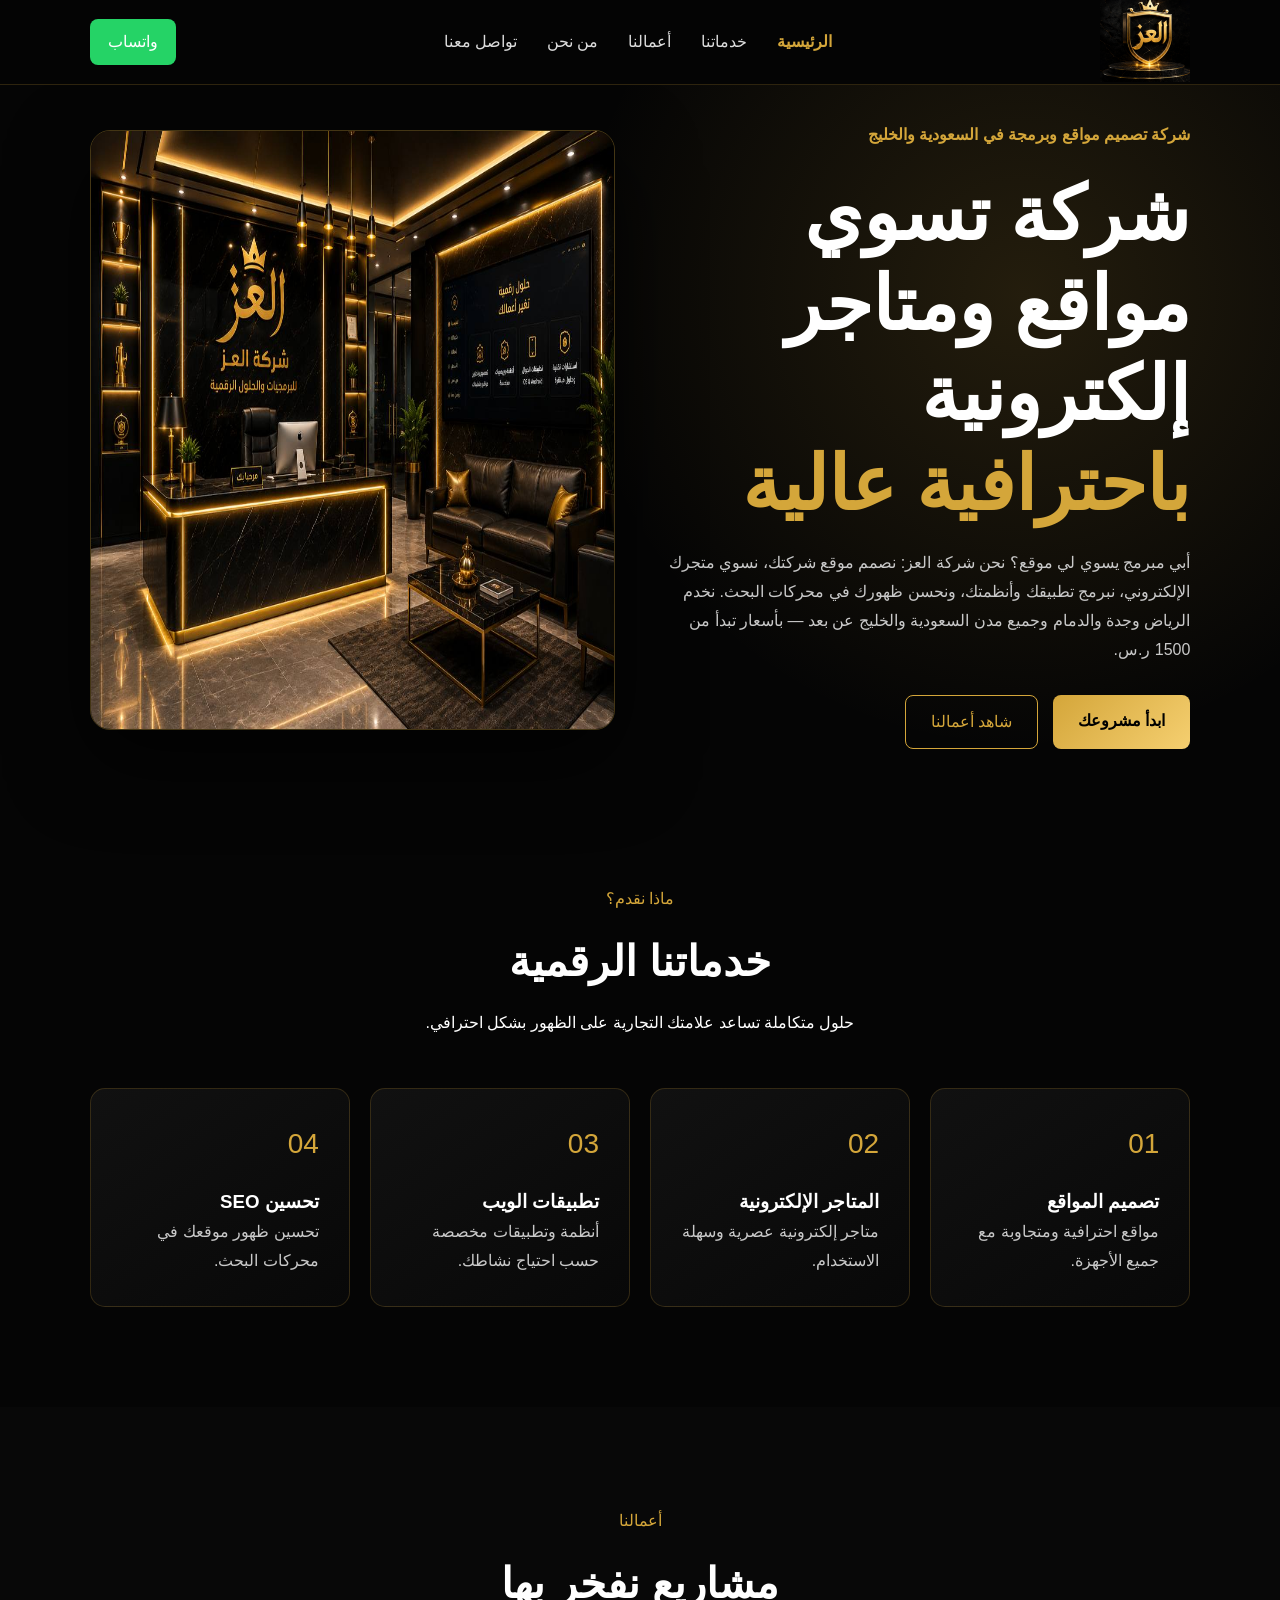
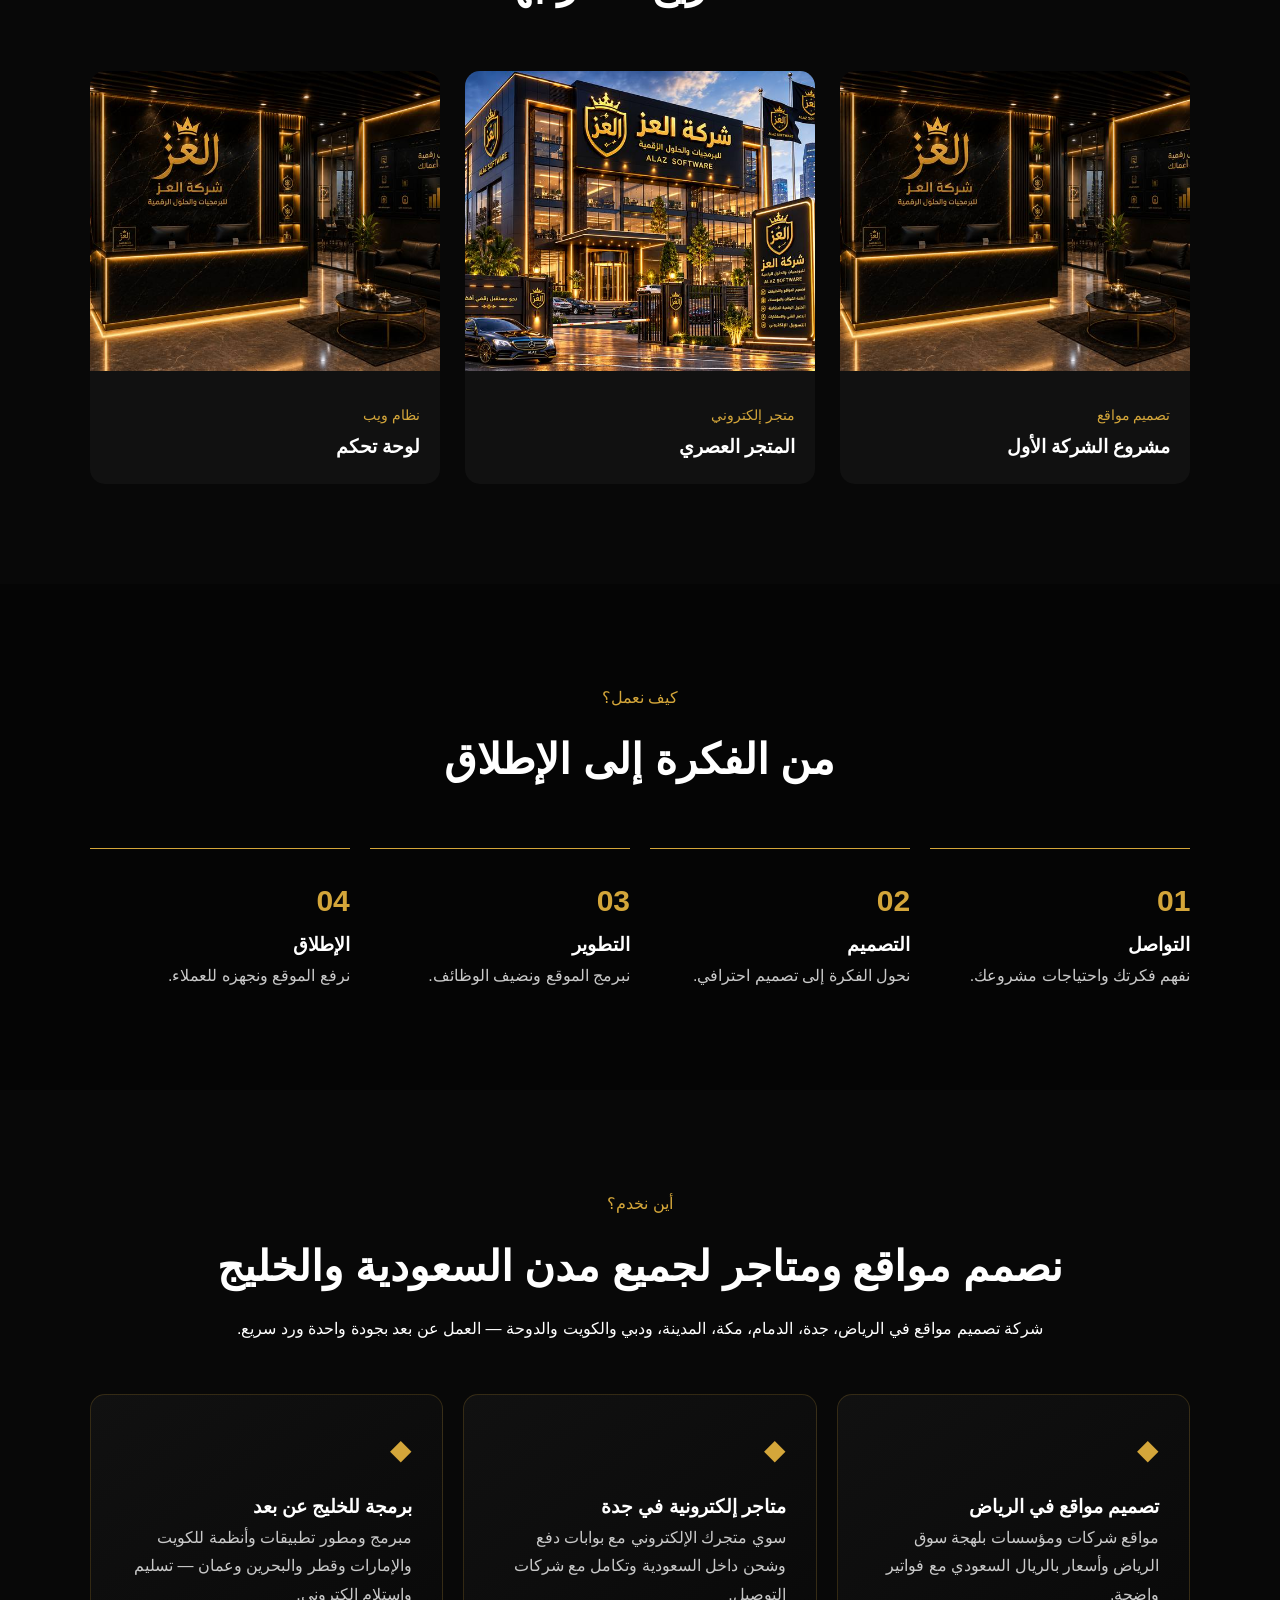
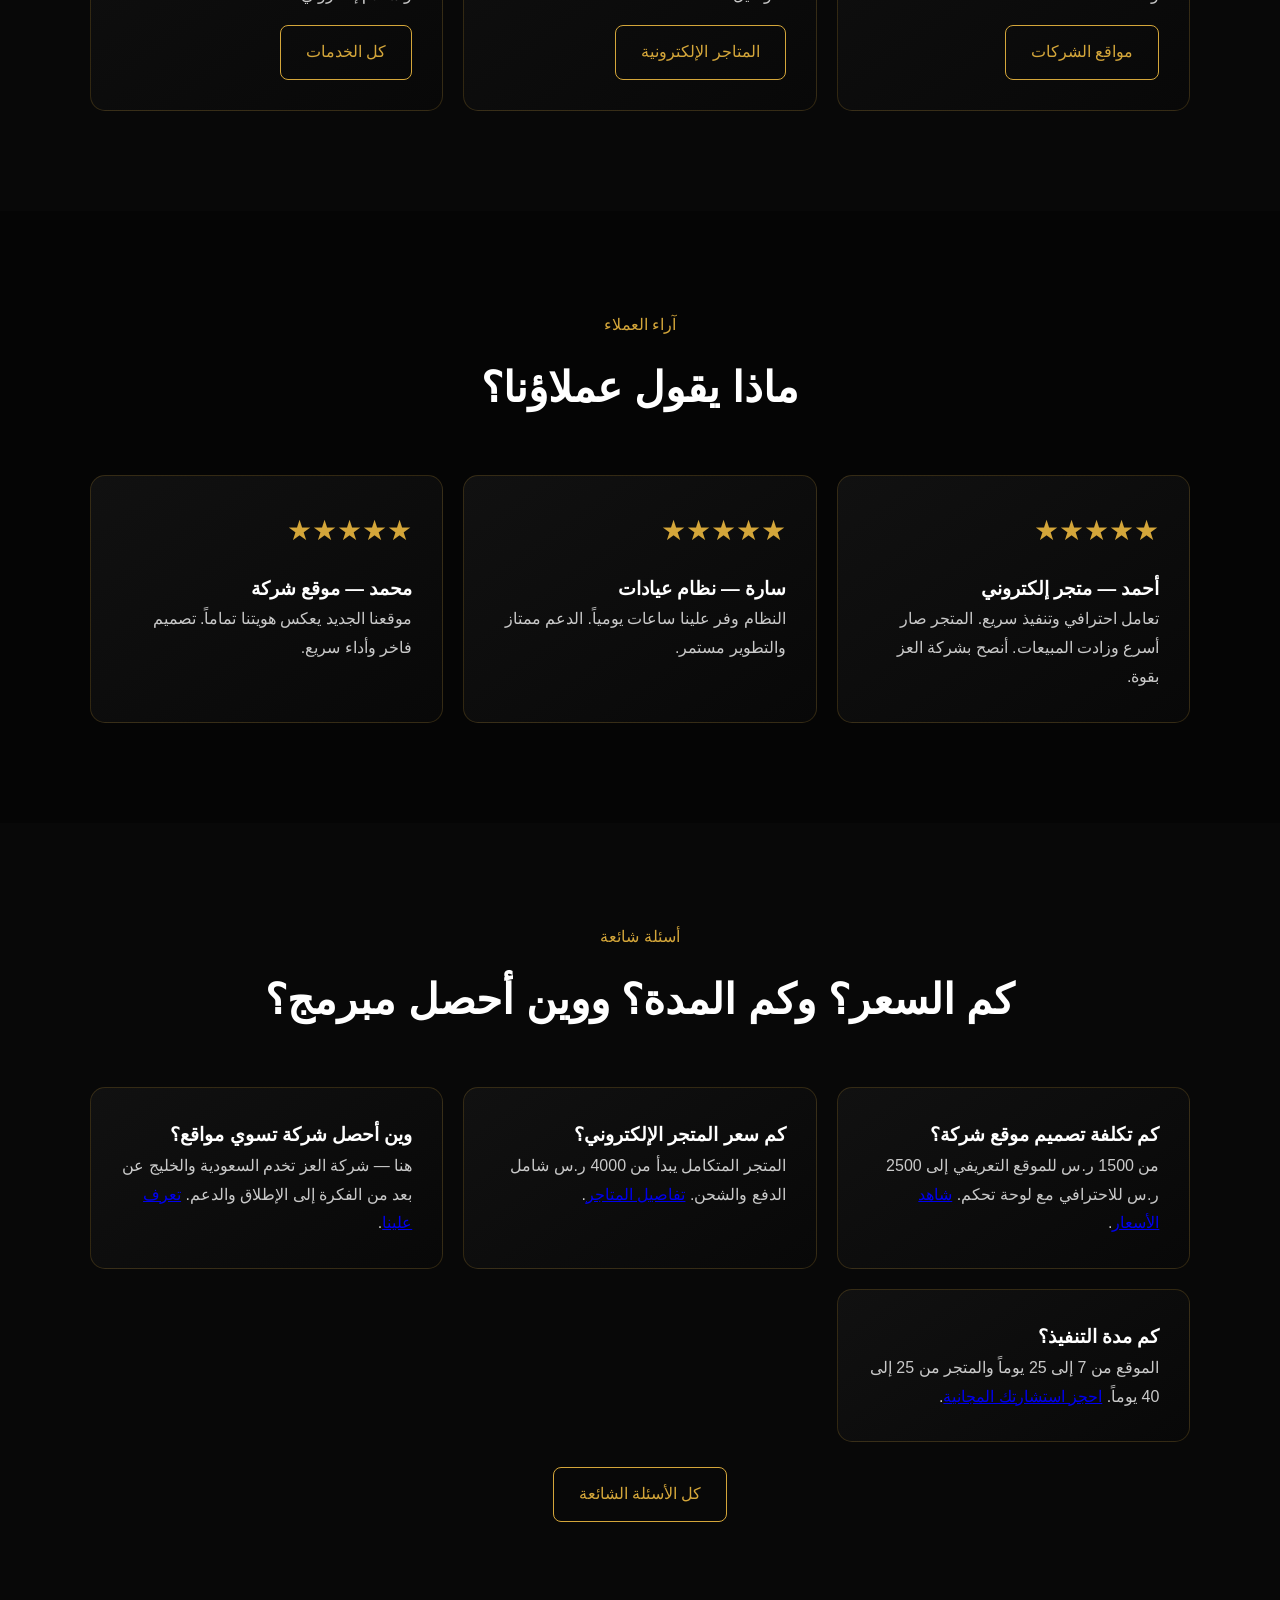
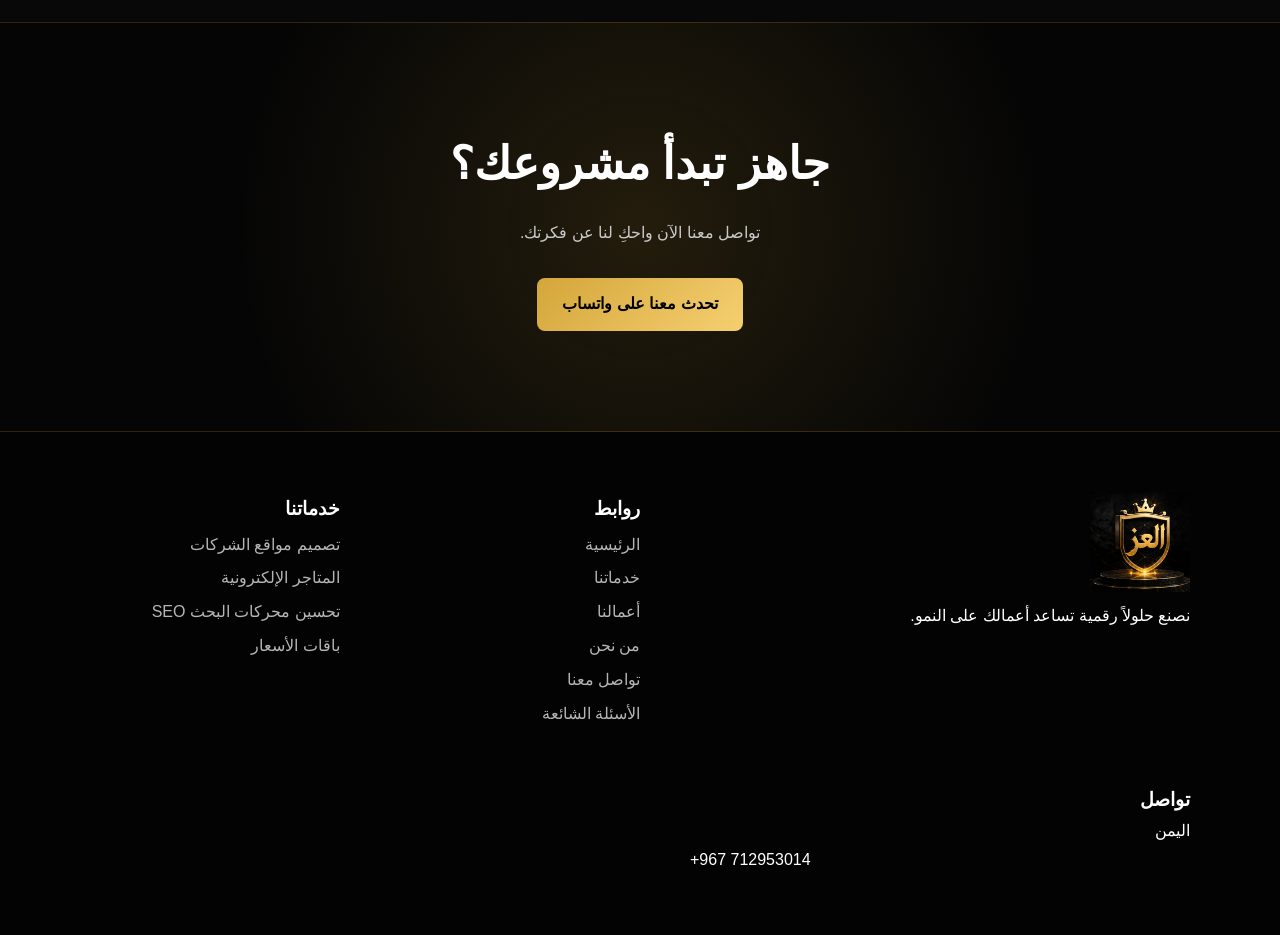
<file: index.html>
<!DOCTYPE html>
<html lang="ar" dir="rtl">

<head>

    <meta charset="UTF-8">

    <meta name="viewport"
          content="width=device-width, initial-scale=1.0">

    <title>شركة تصميم مواقع في السعودية | متاجر إلكترونية وبرمجة تطبيقات - شركة العز</title>
    <meta name="description" content="أفضل شركة تصميم مواقع ومتاجر إلكترونية في السعودية والخليج: تصميم موقع شركة، سوي متجرك الإلكتروني، برمجة مبرمج محترف، تحسين SEO. أسعار تبدأ من 1500 ر.س.">
    <meta name="author" content="شركة العز">
    <link rel="canonical" href="https://alaz-software.vercel.app/index.html">
    <link rel="alternate" hreflang="ar-SA" href="https://alaz-software.vercel.app/index.html">
    <link rel="alternate" hreflang="ar" href="https://alaz-software.vercel.app/index.html">
    <link rel="alternate" hreflang="x-default" href="https://alaz-software.vercel.app/index.html">
    <meta property="og:title" content="شركة العز | حلول رقمية">
    <meta property="og:description" content="نصمم ونطور مستقبلك الرقمي: مواقع، متاجر، أنظمة ويب.">
    <meta property="og:type" content="website">
    <meta property="og:url" content="https://alaz-software.vercel.app/index.html">
    <meta property="og:image" content="https://alaz-software.vercel.app/images/hero.jpg">
    <meta property="og:image:alt" content="فريق شركة العز يطور مشروعاً رقمياً">
    <meta property="og:locale" content="ar_YE">
    <meta name="twitter:card" content="summary_large_image">
    <meta name="twitter:title" content="شركة العز | حلول رقمية">
    <meta name="twitter:description" content="نصمم ونطور مستقبلك الرقمي: مواقع، متاجر، أنظمة ويب.">
    <meta name="twitter:image" content="https://alaz-software.vercel.app/images/hero.jpg">
    <meta name="theme-color" content="#050505">
    <link rel="icon" type="image/png" href="images/logo.png">

    <link rel="stylesheet" href="style.css">
    <script type="application/ld+json">
    {"@context":"https://schema.org","@type":"Organization","name":"شركة العز للحلول الرقمية","url":"https://alaz-software.vercel.app/","logo":"https://alaz-software.vercel.app/images/logo.png","sameAs":[]}
    </script>
    <script type="application/ld+json">
    {"@context":"https://schema.org","@type":"LocalBusiness","@id":"https://alaz-software.vercel.app/#business","name":"شركة العز لتصميم المواقع والمتاجر الإلكترونية","description":"شركة برمجة وتصميم مواقع ومتاجر إلكترونية وتطبيقات تخدم السعودية والخليج عن بعد.","url":"https://alaz-software.vercel.app/","telephone":"+967712953014","priceRange":"1500-4000 SAR","address":{"@type":"PostalAddress","addressCountry":"SA","addressRegion":"الرياض"},"areaServed":["SA","AE","KW","QA","BH","OM","YE"],"inLanguage":"ar-SA"}
    </script>
    <script type="application/ld+json">
    {"@context":"https://schema.org","@type":"FAQPage","inLanguage":"ar-SA","mainEntity":[
      {"@type":"Question","name":"كم تكلفة تصميم موقع شركة في السعودية؟","acceptedAnswer":{"@type":"Answer","text":"تبدأ مواقع الشركات من 1500 ر.س (3 صفحات) وتصل إلى 2500 ر.س للموقع الاحترافي المخصص مع لوحة تحكم وSEO أساسي."}},
      {"@type":"Question","name":"كم سعر المتجر الإلكتروني؟","acceptedAnswer":{"@type":"Answer","text":"المتجر الإلكتروني المتكامل يبدأ من 4000 ر.س ويشمل المنتجات غير المحدودة وبوابة الدفع وتكامل الشحن ولوحة التحكم."}},
      {"@type":"Question","name":"وين أحصل مبرمج يسوي لي موقع؟","acceptedAnswer":{"@type":"Answer","text":"شركة العز فريق برمجة يصمم موقعك من الفكرة إلى الإطلاق عن بعد لجميع مدن السعودية والخليج مع دعم مستمر."}},
      {"@type":"Question","name":"كم مدة تنفيذ الموقع؟","acceptedAnswer":{"@type":"Answer","text":"موقع الشركة من 7 إلى 25 يوماً والمتجر من 25 إلى 40 يوماً حسب النطاق، ونلتزم بمدة مكتوبة."}},
      {"@type":"Question","name":"هل تشمل الأسعار الاستضافة والدومين؟","acceptedAnswer":{"@type":"Answer","text":"نعم، كل الباقات تشمل استضافة سنة كاملة وربط الدومين وإعدادات SEO الأساسية."}}
    ]}
    </script>

</head>

<body>
<a class="skip-link" href="#main-content">تخط إلى المحتوى</a>

<header class="navbar">

    <a href="index.html" class="logo" aria-label="شركة العز - الرئيسية">
        <img src="images/logo.png" alt="شعار شركة العز" width="90" height="90">
    </a>

    <button class="menu-toggle" aria-label="فتح القائمة" aria-expanded="false" aria-controls="main-nav">
        <span aria-hidden="true"></span>
        <span aria-hidden="true"></span>
        <span aria-hidden="true"></span>
    </button>

    <nav id="main-nav" aria-label="التنقل الرئيسي">

        <a href="index.html" aria-current="page">الرئيسية</a>

        <a href="services.html">خدماتنا</a>

        <a href="portfolio.html">أعمالنا</a>

        <a href="about.html">من نحن</a>

        <a href="contact.html">تواصل معنا</a>

    </nav>

    <a
      class="whatsapp-button"
      href="https://wa.me/967712953014?text=%D8%A7%D9%84%D8%B3%D9%84%D8%A7%D9%85%20%D8%B9%D9%84%D9%8A%D9%83%D9%85%D8%8C%20%D8%A3%D8%B1%D9%8A%D8%AF%20%D8%A7%D9%84%D8%A7%D8%B3%D8%AA%D9%81%D8%B3%D8%A7%D8%B1%20%D8%B9%D9%86%20%D8%AA%D8%B5%D9%85%D9%8A%D9%85%20%D9%85%D9%88%D9%82%D8%B9%20%D8%A5%D9%84%D9%83%D8%AA%D8%B1%D9%88%D9%86%D9%8A"
      target="_blank" rel="noopener">
        واتساب
    </a>

</header>


<main id="main-content">

<!-- HERO -->

<section class="hero">

    <div class="hero-content">

        <span class="small-title">
            شركة تصميم مواقع وبرمجة في السعودية والخليج
        </span>

        <h1>
            شركة تسوي مواقع ومتاجر إلكترونية
            <span>باحترافية عالية</span>
        </h1>

        <p>
            أبي مبرمج يسوي لي موقع؟ نحن شركة العز: نصمم موقع شركتك، نسوي متجرك الإلكتروني،
            نبرمج تطبيقك وأنظمتك، ونحسن ظهورك في محركات البحث.
            نخدم الرياض وجدة والدمام وجميع مدن السعودية والخليج عن بعد — بأسعار تبدأ من 1500 ر.س.
        </p>

        <div class="hero-buttons">

            <a href="contact.html"
               class="btn gold">

                ابدأ مشروعك

            </a>

            <a href="portfolio.html"
               class="btn outline">

                شاهد أعمالنا

            </a>

        </div>

    </div>


    <div class="hero-image">

        <img
          src="images/hero.jpg"
          alt="فريق شركة العز يطور مشروعاً رقمياً"
          width="800" height="600"
          loading="eager" fetchpriority="high">

    </div>

</section>


<!-- SERVICES -->

<section class="section">

    <div class="section-title">

        <span>ماذا نقدم؟</span>

        <h2>
            خدماتنا الرقمية
        </h2>

        <p>
            حلول متكاملة تساعد علامتك التجارية
            على الظهور بشكل احترافي.
        </p>

    </div>


    <div class="services-grid">

        <div class="service-card">

            <div class="icon" aria-hidden="true">01</div>

            <h3>
                تصميم المواقع
            </h3>

            <p>
                مواقع احترافية ومتجاوبة
                مع جميع الأجهزة.
            </p>

        </div>


        <div class="service-card">

            <div class="icon" aria-hidden="true">02</div>

            <h3>
                المتاجر الإلكترونية
            </h3>

            <p>
                متاجر إلكترونية عصرية
                وسهلة الاستخدام.
            </p>

        </div>


        <div class="service-card">

            <div class="icon" aria-hidden="true">03</div>

            <h3>
                تطبيقات الويب
            </h3>

            <p>
                أنظمة وتطبيقات مخصصة
                حسب احتياج نشاطك.
            </p>

        </div>


        <div class="service-card">

            <div class="icon" aria-hidden="true">04</div>

            <h3>
                تحسين SEO
            </h3>

            <p>
                تحسين ظهور موقعك
                في محركات البحث.
            </p>

        </div>

    </div>

</section>


<!-- PORTFOLIO -->

<section class="section dark-section">

    <div class="section-title">

        <span>أعمالنا</span>

        <h2>
            مشاريع نفخر بها
        </h2>

    </div>


    <div class="portfolio-grid">

        <div class="project">

            <img
              src="images/project-1.jpg"
              alt="مشروع تصميم موقع الشركة الأول"
              width="600" height="300"
              loading="lazy">

            <div class="project-info">

                <span>
                    تصميم مواقع
                </span>

                <h3>
                    مشروع الشركة الأول
                </h3>

            </div>

        </div>


        <div class="project">

            <img
              src="images/project-2.jpg"
              alt="مشروع المتجر الإلكتروني العصري"
              width="600" height="300"
              loading="lazy">

            <div class="project-info">

                <span>
                    متجر إلكتروني
                </span>

                <h3>
                    المتجر العصري
                </h3>

            </div>

        </div>


        <div class="project">

            <img
              src="images/project-3.jpg"
              alt="مشروع لوحة تحكم نظام ويب"
              width="600" height="300"
              loading="lazy">

            <div class="project-info">

                <span>
                    نظام ويب
                </span>

                <h3>
                    لوحة تحكم
                </h3>

            </div>

        </div>

    </div>

</section>


<!-- PROCESS -->

<section class="section">

    <div class="section-title">

        <span>كيف نعمل؟</span>

        <h2>
            من الفكرة إلى الإطلاق
        </h2>

    </div>


    <div class="process">

        <div>
            <strong>01</strong>
            <h3>التواصل</h3>
            <p>نفهم فكرتك واحتياجات مشروعك.</p>
        </div>

        <div>
            <strong>02</strong>
            <h3>التصميم</h3>
            <p>نحول الفكرة إلى تصميم احترافي.</p>
        </div>

        <div>
            <strong>03</strong>
            <h3>التطوير</h3>
            <p>نبرمج الموقع ونضيف الوظائف.</p>
        </div>

        <div>
            <strong>04</strong>
            <h3>الإطلاق</h3>
            <p>نرفع الموقع ونجهزه للعملاء.</p>
        </div>

    </div>

</section>


<!-- CITIES -->
<section class="section dark-section">
    <div class="section-title">
        <span>أين نخدم؟</span>
        <h2>نصمم مواقع ومتاجر لجميع مدن السعودية والخليج</h2>
        <p>شركة تصميم مواقع في الرياض، جدة، الدمام، مكة، المدينة، ودبي والكويت والدوحة — العمل عن بعد بجودة واحدة ورد سريع.</p>
    </div>
    <div class="services-grid features-grid">
        <div class="service-card"><div class="icon" aria-hidden="true">◆</div><h3>تصميم مواقع في الرياض</h3><p>مواقع شركات ومؤسسات بلهجة سوق الرياض وأسعار بالريال السعودي مع فواتير واضحة.</p><a href="company-websites.html" class="btn outline service-cta">مواقع الشركات</a></div>
        <div class="service-card"><div class="icon" aria-hidden="true">◆</div><h3>متاجر إلكترونية في جدة</h3><p>سوي متجرك الإلكتروني مع بوابات دفع وشحن داخل السعودية وتكامل مع شركات التوصيل.</p><a href="ecommerce.html" class="btn outline service-cta">المتاجر الإلكترونية</a></div>
        <div class="service-card"><div class="icon" aria-hidden="true">◆</div><h3>برمجة للخليج عن بعد</h3><p>مبرمج ومطور تطبيقات وأنظمة للكويت والإمارات وقطر والبحرين وعمان — تسليم واستلام إلكتروني.</p><a href="services.html" class="btn outline service-cta">كل الخدمات</a></div>
    </div>
</section>

<!-- TESTIMONIALS -->
<section class="section">
    <div class="section-title">
        <span>آراء العملاء</span>
        <h2>ماذا يقول عملاؤنا؟</h2>
    </div>
    <div class="services-grid features-grid">
        <div class="service-card"><div class="icon" aria-hidden="true">★★★★★</div><h3>أحمد — متجر إلكتروني</h3><p>تعامل احترافي وتنفيذ سريع. المتجر صار أسرع وزادت المبيعات. أنصح بشركة العز بقوة.</p></div>
        <div class="service-card"><div class="icon" aria-hidden="true">★★★★★</div><h3>سارة — نظام عيادات</h3><p>النظام وفر علينا ساعات يومياً. الدعم ممتاز والتطوير مستمر.</p></div>
        <div class="service-card"><div class="icon" aria-hidden="true">★★★★★</div><h3>محمد — موقع شركة</h3><p>موقعنا الجديد يعكس هويتنا تماماً. تصميم فاخر وأداء سريع.</p></div>
    </div>
</section>

<!-- FAQ -->
<section class="section dark-section">
    <div class="section-title">
        <span>أسئلة شائعة</span>
        <h2>كم السعر؟ وكم المدة؟ ووين أحصل مبرمج؟</h2>
    </div>
    <div class="services-grid features-grid" id="faq-grid">
        <div class="service-card"><h3>كم تكلفة تصميم موقع شركة؟</h3><p>من 1500 ر.س للموقع التعريفي إلى 2500 ر.س للاحترافي مع لوحة تحكم. <a href="pricing.html">شاهد الأسعار</a>.</p></div>
        <div class="service-card"><h3>كم سعر المتجر الإلكتروني؟</h3><p>المتجر المتكامل يبدأ من 4000 ر.س شامل الدفع والشحن. <a href="ecommerce.html">تفاصيل المتاجر</a>.</p></div>
        <div class="service-card"><h3>وين أحصل شركة تسوي مواقع؟</h3><p>هنا — شركة العز تخدم السعودية والخليج عن بعد من الفكرة إلى الإطلاق والدعم. <a href="about.html">تعرف علينا</a>.</p></div>
        <div class="service-card"><h3>كم مدة التنفيذ؟</h3><p>الموقع من 7 إلى 25 يوماً والمتجر من 25 إلى 40 يوماً. <a href="contact.html">احجز استشارتك المجانية</a>.</p></div>
    </div>
    <p class="center-gap"><a href="faq.html" class="btn outline">كل الأسئلة الشائعة</a></p>
</section>

<!-- CTA -->

<section class="cta">

    <h2>
        جاهز تبدأ مشروعك؟
    </h2>

    <p>
        تواصل معنا الآن واحكِ لنا عن فكرتك.
    </p>

    <a
      href="https://wa.me/967712953014?text=%D8%A7%D9%84%D8%B3%D9%84%D8%A7%D9%85%20%D8%B9%D9%84%D9%8A%D9%83%D9%85%D8%8C%20%D8%A3%D8%B1%D9%8A%D8%AF%20%D8%A7%D9%84%D8%A7%D8%B3%D8%AA%D9%81%D8%B3%D8%A7%D8%B1%20%D8%B9%D9%86%20%D8%AA%D8%B5%D9%85%D9%8A%D9%85%20%D9%85%D9%88%D9%82%D8%B9%20%D8%A5%D9%84%D9%83%D8%AA%D8%B1%D9%88%D9%86%D9%8A"
      target="_blank" rel="noopener"
      class="btn gold" aria-label="تحدث معنا على واتساب">

        تحدث معنا على واتساب

    </a>

</section>

</main>


<footer>

    <div>

        <img
          src="images/logo.png"
          alt="شعار شركة العز"
          width="100" height="100" loading="lazy">

        <p>
            نصنع حلولاً رقمية تساعد أعمالك على النمو.
        </p>

    </div>


    <div>

        <h3>روابط</h3>

        <a href="index.html">الرئيسية</a>
        <a href="services.html">خدماتنا</a>
        <a href="portfolio.html">أعمالنا</a>
        <a href="about.html">من نحن</a>
        <a href="contact.html">تواصل معنا</a>
        <a href="faq.html">الأسئلة الشائعة</a>

    </div>


    <div>

        <h3>خدماتنا</h3>

        <a href="company-websites.html">تصميم مواقع الشركات</a>
        <a href="ecommerce.html">المتاجر الإلكترونية</a>
        <a href="seo.html">تحسين محركات البحث SEO</a>
        <a href="pricing.html">باقات الأسعار</a>

    </div>


    <div>

        <h3>تواصل</h3>

        <p>اليمن</p>

        <p dir="ltr">
            +967 712953014
        </p>

    </div>

</footer>


<script src="main.js" defer></script>

</body>

</html>
</file>
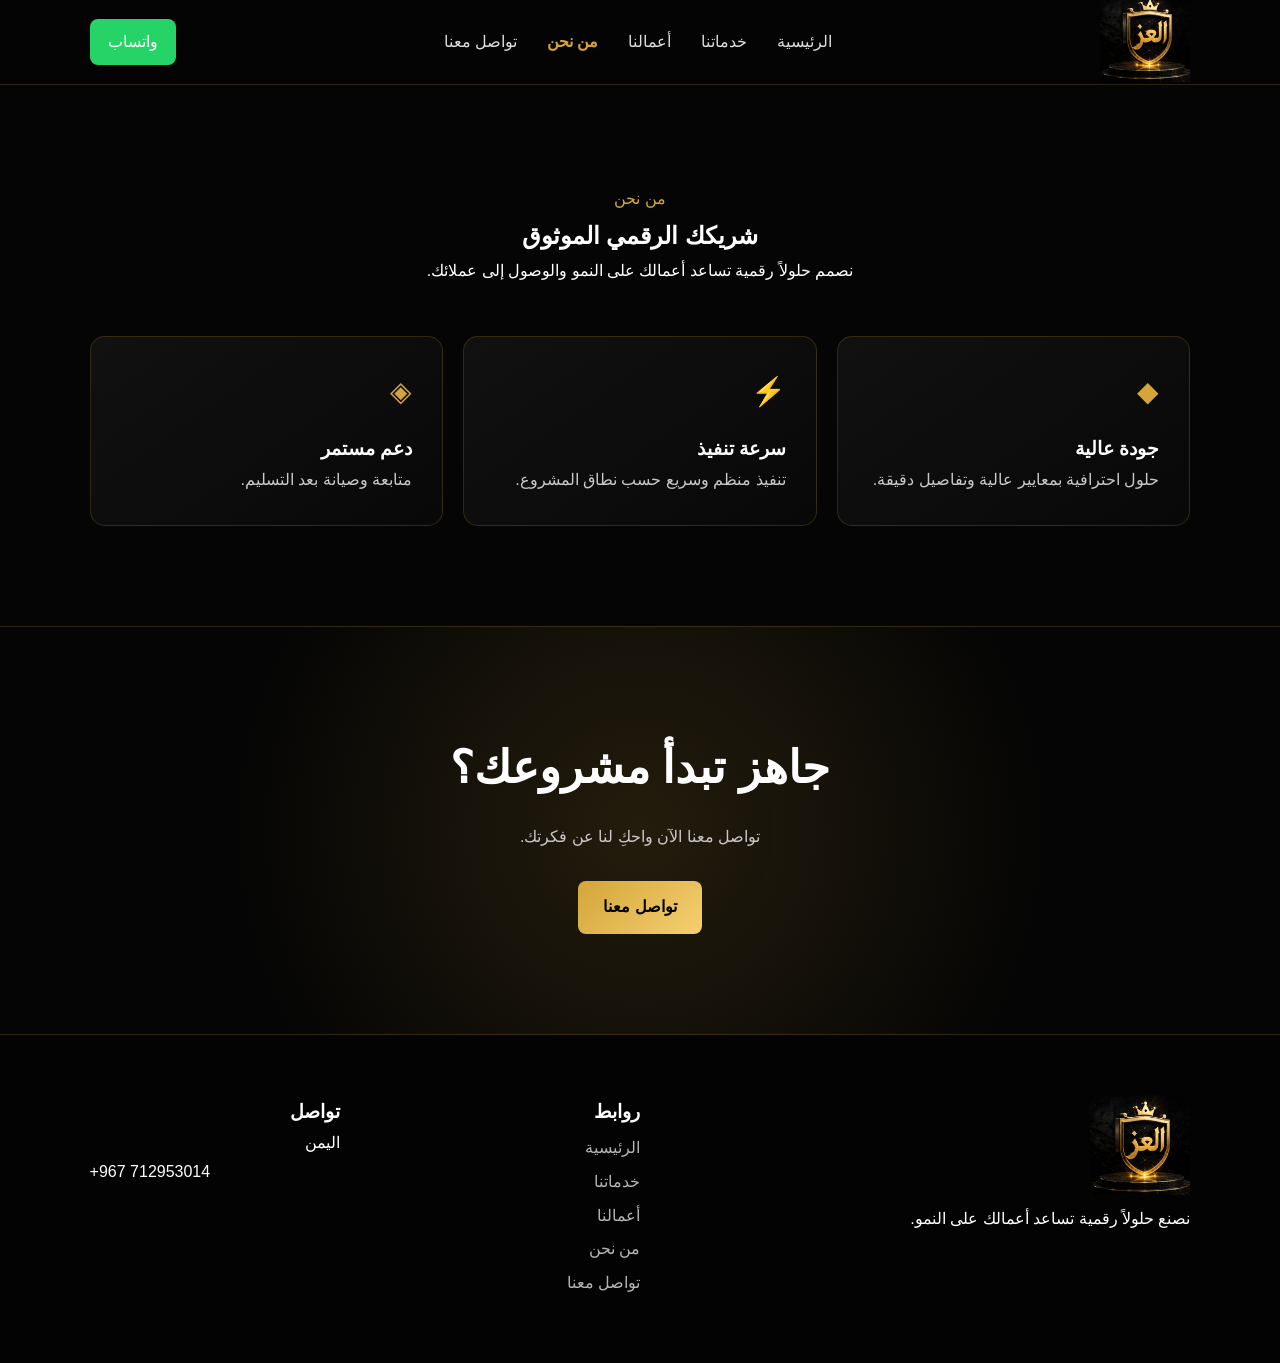
<file: about.html>
<!DOCTYPE html>
<html lang="ar" dir="rtl">
<head>
    <meta charset="UTF-8">
    <meta name="viewport" content="width=device-width, initial-scale=1.0">
    <title>من نحن | شركة العز للحلول الرقمية</title>
    <meta name="description" content="تعرف على شركة العز: فريق يمني يصمم مواقع ومتاجر وأنظمة ويب بجودة عالية ودعم مستمر.">
    <meta property="og:title" content="من نحن | شركة العز">
    <meta property="og:description" content="شريكك الرقمي الموثوق من الفكرة إلى الإطلاق والدعم.">
    <meta property="og:type" content="website">
    <link rel="canonical" href="https://alaz-software.vercel.app/about.html">
    <link rel="alternate" hreflang="ar-SA" href="https://alaz-software.vercel.app/about.html">
    <link rel="alternate" hreflang="x-default" href="https://alaz-software.vercel.app/about.html">
    <meta property="og:url" content="https://alaz-software.vercel.app/about.html">
    <meta property="og:image" content="https://alaz-software.vercel.app/images/hero.jpg">
    <meta property="og:image:alt" content="فريق شركة العز">
    <meta property="og:locale" content="ar_YE">
    <meta name="twitter:card" content="summary_large_image">
    <meta name="twitter:image" content="https://alaz-software.vercel.app/images/hero.jpg">
    <meta name="theme-color" content="#050505">
    <link rel="icon" type="image/png" href="images/logo.png">
    <link rel="stylesheet" href="style.css">
</head>
<body>
<a class="skip-link" href="#main-content">تخط إلى المحتوى</a>
<header class="navbar">
    <a href="index.html" class="logo" aria-label="شركة العز - الرئيسية">
        <img src="images/logo.png" alt="شعار شركة العز" width="90" height="90">
    </a>
    <button class="menu-toggle" aria-label="فتح القائمة" aria-expanded="false" aria-controls="main-nav">
        <span aria-hidden="true"></span><span aria-hidden="true"></span><span aria-hidden="true"></span>
    </button>
    <nav id="main-nav" aria-label="التنقل الرئيسي">
        <a href="index.html">الرئيسية</a>
        <a href="services.html">خدماتنا</a>
        <a href="portfolio.html">أعمالنا</a>
        <a href="about.html" aria-current="page">من نحن</a>
        <a href="contact.html">تواصل معنا</a>
    </nav>
    <a class="whatsapp-button" href="https://wa.me/967712953014?text=%D8%A7%D9%84%D8%B3%D9%84%D8%A7%D9%85%20%D8%B9%D9%84%D9%8A%D9%83%D9%85%D8%8C%20%D8%A3%D8%B1%D9%8A%D8%AF%20%D8%A7%D9%84%D8%A7%D8%B3%D8%AA%D9%81%D8%B3%D8%A7%D8%B1%20%D8%B9%D9%86%20%D8%AE%D8%AF%D9%85%D8%A7%D8%AA%D9%83%D9%85" target="_blank" rel="noopener">واتساب</a>
</header>
<main id="main-content">
<section class="section">
    <div class="section-title">
        <span>من نحن</span>
        <h1>شريكك الرقمي الموثوق</h1>
        <p>نصمم حلولاً رقمية تساعد أعمالك على النمو والوصول إلى عملائك.</p>
    </div>
    <div class="services-grid features-grid">
        <div class="service-card"><div class="icon" aria-hidden="true">◆</div><h3>جودة عالية</h3><p>حلول احترافية بمعايير عالية وتفاصيل دقيقة.</p></div>
        <div class="service-card"><div class="icon" aria-hidden="true">⚡</div><h3>سرعة تنفيذ</h3><p>تنفيذ منظم وسريع حسب نطاق المشروع.</p></div>
        <div class="service-card"><div class="icon" aria-hidden="true">◈</div><h3>دعم مستمر</h3><p>متابعة وصيانة بعد التسليم.</p></div>
    </div>
</section>
<section class="cta">
    <h2>جاهز تبدأ مشروعك؟</h2>
    <p>تواصل معنا الآن واحكِ لنا عن فكرتك.</p>
    <a href="contact.html" class="btn gold">تواصل معنا</a>
</section>
</main>
<footer>
    <div><img src="images/logo.png" alt="شعار شركة العز" width="100" height="100" loading="lazy"><p>نصنع حلولاً رقمية تساعد أعمالك على النمو.</p></div>
    <div><h3>روابط</h3><a href="index.html">الرئيسية</a><a href="services.html">خدماتنا</a><a href="portfolio.html">أعمالنا</a><a href="about.html">من نحن</a><a href="contact.html">تواصل معنا</a></div>
    <div><h3>تواصل</h3><p>اليمن</p><p dir="ltr">+967 712953014</p></div>
</footer>
<script src="main.js" defer></script>
</body>
</html>
</file>
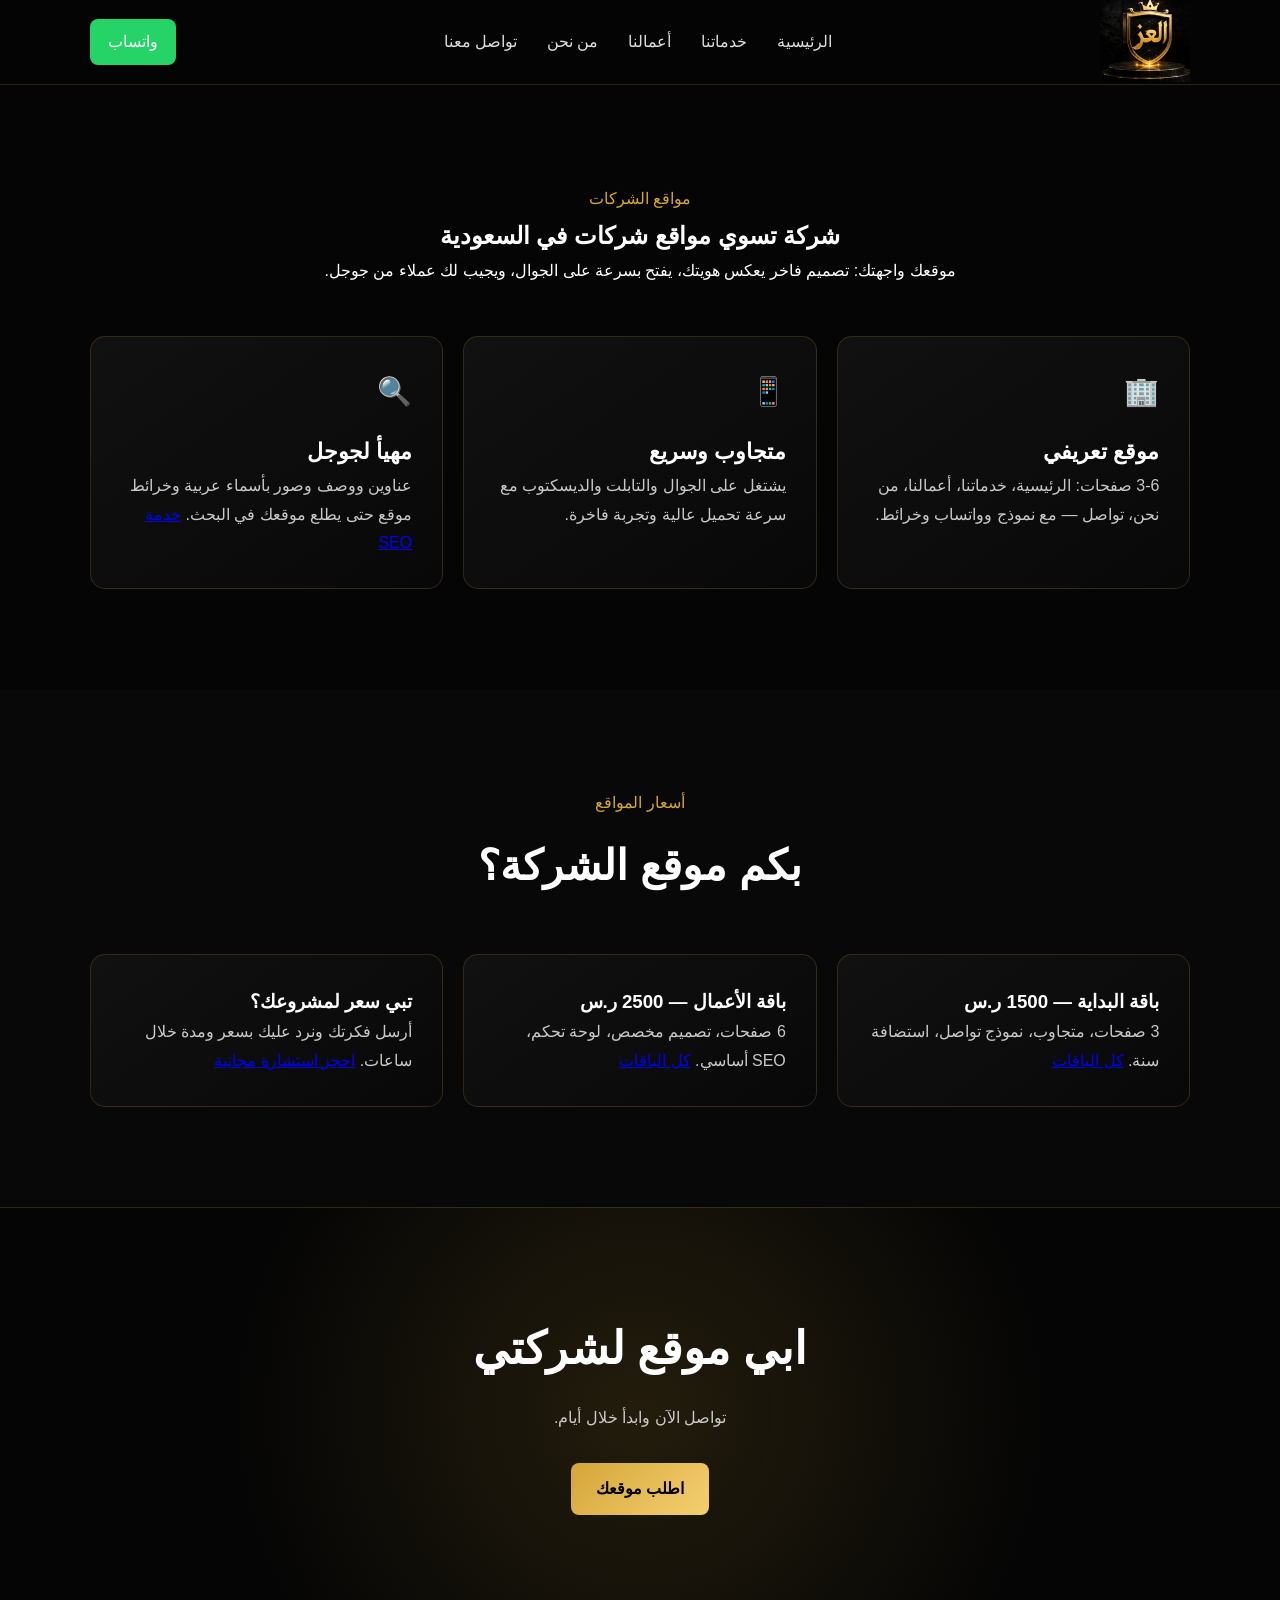
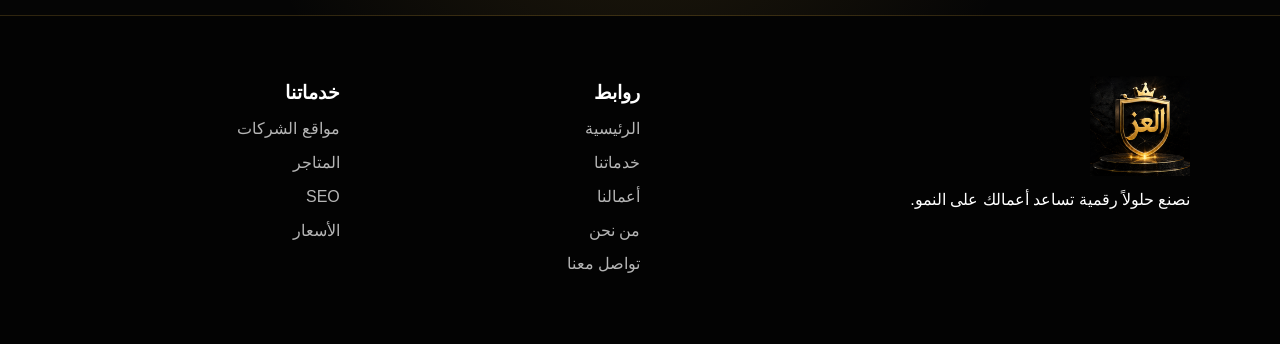
<file: company-websites.html>
<!DOCTYPE html>
<html lang="ar" dir="rtl">
<head>
    <meta charset="UTF-8">
    <meta name="viewport" content="width=device-width, initial-scale=1.0">
    <title>تصميم مواقع شركات في الرياض والسعودية | شركة تسوي مواقع - العز</title>
    <meta name="description" content="شركة تصميم مواقع شركات في الرياض والسعودية: موقع تعريفي فاخر متجاوب مع SEO. ابي شركة تسوي لي موقع؟ الأسعار تبدأ من 1500 ر.س.">
    <link rel="canonical" href="https://alaz-software.vercel.app/company-websites.html">
    <link rel="alternate" hreflang="ar-SA" href="https://alaz-software.vercel.app/company-websites.html">
    <link rel="alternate" hreflang="x-default" href="https://alaz-software.vercel.app/company-websites.html">
    <meta property="og:title" content="تصميم مواقع شركات في السعودية | شركة العز">
    <meta property="og:description" content="موقع شركة فاخر متجاوب مع SEO يبدأ من 1500 ر.س.">
    <meta property="og:type" content="website">
    <meta property="og:url" content="https://alaz-software.vercel.app/company-websites.html">
    <meta property="og:image" content="https://alaz-software.vercel.app/images/project-1.jpg">
    <meta property="og:image:alt" content="تصميم موقع شركة">
    <meta property="og:locale" content="ar_SA">
    <meta name="twitter:card" content="summary_large_image">
    <meta name="twitter:image" content="https://alaz-software.vercel.app/images/project-1.jpg">
    <meta name="theme-color" content="#050505">
    <link rel="icon" type="image/png" href="images/logo.png">
    <link rel="stylesheet" href="style.css">
    <script type="application/ld+json">
    {"@context":"https://schema.org","@type":"Service","name":"تصميم مواقع شركات في السعودية","provider":{"@type":"LocalBusiness","name":"شركة العز"},"areaServed":"SA","inLanguage":"ar-SA","offers":{"@type":"Offer","price":"1500","priceCurrency":"SAR"}}
    </script>
    <script type="application/ld+json">
    {"@context":"https://schema.org","@type":"FAQPage","inLanguage":"ar-SA","mainEntity":[
      {"@type":"Question","name":"ابي شركة تسوي لي موقع، وين أحصل؟","acceptedAnswer":{"@type":"Answer","text":"شركة العز تصمم موقع شركتك عن بعد لجميع مدن السعودية من 1500 ر.س مع استضافة ودعم."}},
      {"@type":"Question","name":"كم تكلفة موقع الشركة؟","acceptedAnswer":{"@type":"Answer","text":"من 1500 ر.س (3 صفحات) إلى 2500 ر.س (6 صفحات مع لوحة تحكم وSEO)."}},
      {"@type":"Question","name":"هل الموقع يظهر في جوجل؟","acceptedAnswer":{"@type":"Answer","text":"نعم، كل المواقع مهيأة لمحركات البحث مع سرعة وخرائط موقع."}}
    ]}
    </script>
</head>
<body>
<a class="skip-link" href="#main-content">تخط إلى المحتوى</a>
<header class="navbar">
    <a href="index.html" class="logo" aria-label="شركة العز - الرئيسية"><img src="images/logo.png" alt="شعار شركة العز" width="90" height="90"></a>
    <button class="menu-toggle" aria-label="فتح القائمة" aria-expanded="false" aria-controls="main-nav"><span aria-hidden="true"></span><span aria-hidden="true"></span><span aria-hidden="true"></span></button>
    <nav id="main-nav" aria-label="التنقل الرئيسي">
        <a href="index.html">الرئيسية</a>
        <a href="services.html">خدماتنا</a>
        <a href="portfolio.html">أعمالنا</a>
        <a href="about.html">من نحن</a>
        <a href="contact.html">تواصل معنا</a>
    </nav>
    <a class="whatsapp-button" href="https://wa.me/967712953014?text=%D8%A7%D8%A8%D9%8A%20%D9%85%D9%88%D9%82%D8%B9%20%D9%84%D8%B4%D8%B1%D9%83%D8%AA%D9%8A" target="_blank" rel="noopener">واتساب</a>
</header>
<main id="main-content">
<section class="section">
    <div class="section-title"><span>مواقع الشركات</span><h1>شركة تسوي مواقع شركات في السعودية</h1><p>موقعك واجهتك: تصميم فاخر يعكس هويتك، يفتح بسرعة على الجوال، ويجيب لك عملاء من جوجل.</p></div>
    <div class="services-grid features-grid">
        <div class="service-card"><div class="icon" aria-hidden="true">🏢</div><h2 class="card-title">موقع تعريفي</h2><p>3-6 صفحات: الرئيسية، خدماتنا، أعمالنا، من نحن، تواصل — مع نموذج وواتساب وخرائط.</p></div>
        <div class="service-card"><div class="icon" aria-hidden="true">📱</div><h2 class="card-title">متجاوب وسريع</h2><p>يشتغل على الجوال والتابلت والديسكتوب مع سرعة تحميل عالية وتجربة فاخرة.</p></div>
        <div class="service-card"><div class="icon" aria-hidden="true">🔍</div><h2 class="card-title">مهيأ لجوجل</h2><p>عناوين ووصف وصور بأسماء عربية وخرائط موقع حتى يطلع موقعك في البحث. <a href="seo.html">خدمة SEO</a></p></div>
    </div>
</section>
<section class="section dark-section">
    <div class="section-title"><span>أسعار المواقع</span><h2>بكم موقع الشركة؟</h2></div>
    <div class="services-grid features-grid">
        <div class="service-card"><h3>باقة البداية — 1500 ر.س</h3><p>3 صفحات، متجاوب، نموذج تواصل، استضافة سنة. <a href="pricing.html">كل الباقات</a></p></div>
        <div class="service-card"><h3>باقة الأعمال — 2500 ر.س</h3><p>6 صفحات، تصميم مخصص، لوحة تحكم، SEO أساسي. <a href="pricing.html">كل الباقات</a></p></div>
        <div class="service-card"><h3>تبي سعر لمشروعك؟</h3><p>أرسل فكرتك ونرد عليك بسعر ومدة خلال ساعات. <a href="contact.html">احجز استشارة مجانية</a></p></div>
    </div>
</section>
<section class="cta"><h2>ابي موقع لشركتي</h2><p>تواصل الآن وابدأ خلال أيام.</p><a href="contact.html" class="btn gold">اطلب موقعك</a></section>
</main>
<footer>
    <div><img src="images/logo.png" alt="شعار شركة العز" width="100" height="100" loading="lazy"><p>نصنع حلولاً رقمية تساعد أعمالك على النمو.</p></div>
    <div><h3>روابط</h3><a href="index.html">الرئيسية</a><a href="services.html">خدماتنا</a><a href="portfolio.html">أعمالنا</a><a href="about.html">من نحن</a><a href="contact.html">تواصل معنا</a></div>
    <div><h3>خدماتنا</h3><a href="company-websites.html">مواقع الشركات</a><a href="ecommerce.html">المتاجر</a><a href="seo.html">SEO</a><a href="pricing.html">الأسعار</a></div>
</footer>
<script src="main.js" defer></script>
</body>
</html>
</file>
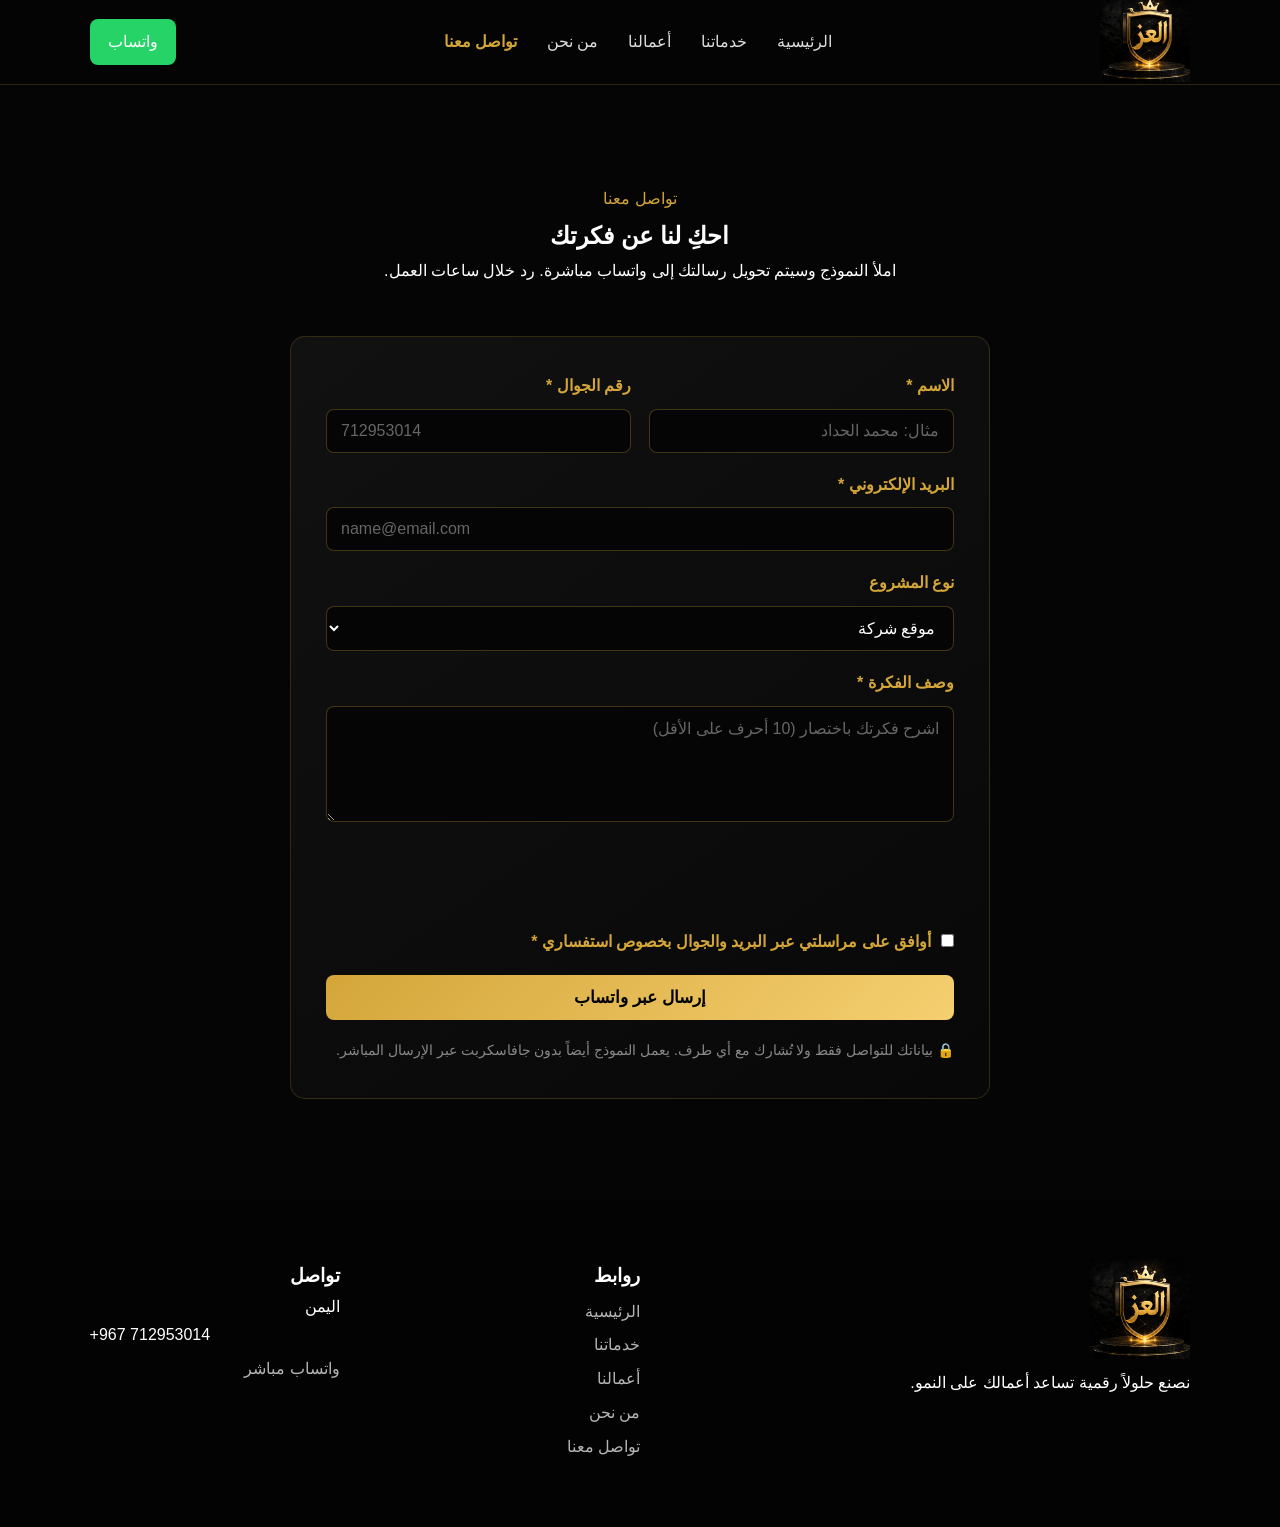
<file: contact.html>
<!DOCTYPE html>
<html lang="ar" dir="rtl">
<head>
    <meta charset="UTF-8">
    <meta name="viewport" content="width=device-width, initial-scale=1.0">
    <title>تواصل معنا | شركة العز للحلول الرقمية</title>
    <meta name="description" content="تواصل مع شركة العز لبدء مشروعك: واتساب، نموذج تواصل سريع، رد خلال ساعات العمل.">
    <meta property="og:title" content="تواصل معنا | شركة العز">
    <meta property="og:description" content="احكِ لنا عن فكرتك وسنرد خلال ساعات العمل.">
    <meta property="og:type" content="website">
    <link rel="canonical" href="https://alaz-software.vercel.app/contact.html">
    <link rel="alternate" hreflang="ar-SA" href="https://alaz-software.vercel.app/contact.html">
    <link rel="alternate" hreflang="x-default" href="https://alaz-software.vercel.app/contact.html">
    <meta property="og:url" content="https://alaz-software.vercel.app/contact.html">
    <meta property="og:image" content="https://alaz-software.vercel.app/images/logo.png">
    <meta property="og:image:alt" content="شعار شركة العز">
    <meta property="og:locale" content="ar_YE">
    <meta name="twitter:card" content="summary_large_image">
    <meta name="twitter:image" content="https://alaz-software.vercel.app/images/logo.png">
    <meta name="theme-color" content="#050505">
    <link rel="icon" type="image/png" href="images/logo.png">
    <link rel="stylesheet" href="style.css">
</head>
<body>
<a class="skip-link" href="#main-content">تخط إلى المحتوى</a>
<header class="navbar">
    <a href="index.html" class="logo" aria-label="شركة العز - الرئيسية"><img src="images/logo.png" alt="شعار شركة العز" width="90" height="90"></a>
    <button class="menu-toggle" aria-label="فتح القائمة" aria-expanded="false" aria-controls="main-nav"><span aria-hidden="true"></span><span aria-hidden="true"></span><span aria-hidden="true"></span></button>
    <nav id="main-nav" aria-label="التنقل الرئيسي">
        <a href="index.html">الرئيسية</a>
        <a href="services.html">خدماتنا</a>
        <a href="portfolio.html">أعمالنا</a>
        <a href="about.html">من نحن</a>
        <a href="contact.html" aria-current="page">تواصل معنا</a>
    </nav>
    <a class="whatsapp-button" href="https://wa.me/967712953014?text=%D8%A7%D9%84%D8%B3%D9%84%D8%A7%D9%85%20%D8%B9%D9%84%D9%8A%D9%83%D9%85%D8%8C%20%D8%A3%D8%B1%D9%8A%D8%AF%20%D8%A7%D9%84%D8%A7%D8%B3%D8%AA%D9%81%D8%B3%D8%A7%D8%B1%20%D8%B9%D9%86%20%D8%AA%D8%B5%D9%85%D9%8A%D9%85%20%D9%85%D9%88%D9%82%D8%B9%20%D8%A5%D9%84%D9%83%D8%AA%D8%B1%D9%88%D9%86%D9%8A" target="_blank" rel="noopener">واتساب</a>
</header>
<main id="main-content">
<section class="section">
    <div class="section-title"><span>تواصل معنا</span><h1>احكِ لنا عن فكرتك</h1><p>املأ النموذج وسيتم تحويل رسالتك إلى واتساب مباشرة. رد خلال ساعات العمل.</p></div>
    <form id="contact-form" class="contact-form" method="get" action="https://wa.me/967712953014" target="_blank" novalidate>
        <div class="form-row">
            <div class="form-group">
                <label for="cf-name">الاسم *</label>
                <input type="text" id="cf-name" name="name" required minlength="2" maxlength="60" autocomplete="name" placeholder="مثال: محمد الحداد">
            </div>
            <div class="form-group">
                <label for="cf-phone">رقم الجوال *</label>
                <input type="tel" id="cf-phone" name="phone" required dir="ltr" autocomplete="tel" inputmode="tel" pattern="[0-9+\s-]{7,17}" maxlength="17" placeholder="712953014">
            </div>
        </div>
        <div class="form-group">
            <label for="cf-email">البريد الإلكتروني *</label>
            <input type="email" id="cf-email" name="email" required dir="ltr" autocomplete="email" maxlength="100" placeholder="name@email.com">
        </div>
        <div class="form-group">
            <label for="cf-type">نوع المشروع</label>
            <select id="cf-type" name="type">
                <option value="company">موقع شركة</option>
                <option value="store">متجر إلكتروني</option>
                <option value="system">نظام / لوحة تحكم</option>
                <option value="seo">تحسين SEO</option>
                <option value="other">أخرى</option>
            </select>
        </div>
        <div class="form-group">
            <label for="cf-msg">وصف الفكرة *</label>
            <textarea id="cf-msg" name="text" required minlength="10" maxlength="1000" rows="5" placeholder="اشرح فكرتك باختصار (10 أحرف على الأقل)"></textarea>
        </div>
        <p class="form-error" role="alert" aria-live="polite"></p>
        <p class="form-success" role="status" aria-live="polite"></p>
        <div class="form-group consent-group">
            <label class="consent-label"><input type="checkbox" id="cf-consent" required> أوافق على مراسلتي عبر البريد والجوال بخصوص استفساري *</label>
        </div>
        <div class="hp-field" aria-hidden="true">
            <label for="cf-website">اترك هذا فارغاً</label>
            <input type="text" id="cf-website" name="website" tabindex="-1" autocomplete="off">
        </div>
        <button type="submit" class="btn gold form-submit">إرسال عبر واتساب</button>
        <p class="privacy-note">🔒 بياناتك للتواصل فقط ولا تُشارك مع أي طرف. يعمل النموذج أيضاً بدون جافاسكربت عبر الإرسال المباشر.</p>
    </form>
</section>
</main>
<footer>
    <div><img src="images/logo.png" alt="شعار شركة العز" width="100" height="100" loading="lazy"><p>نصنع حلولاً رقمية تساعد أعمالك على النمو.</p></div>
    <div><h3>روابط</h3><a href="index.html">الرئيسية</a><a href="services.html">خدماتنا</a><a href="portfolio.html">أعمالنا</a><a href="about.html">من نحن</a><a href="contact.html">تواصل معنا</a></div>
    <div><h3>تواصل</h3><p>اليمن</p><p dir="ltr">+967 712953014</p><a href="https://wa.me/967712953014" target="_blank" rel="noopener">واتساب مباشر</a></div>
</footer>
<script src="main.js" defer></script>
</body>
</html>
</file>
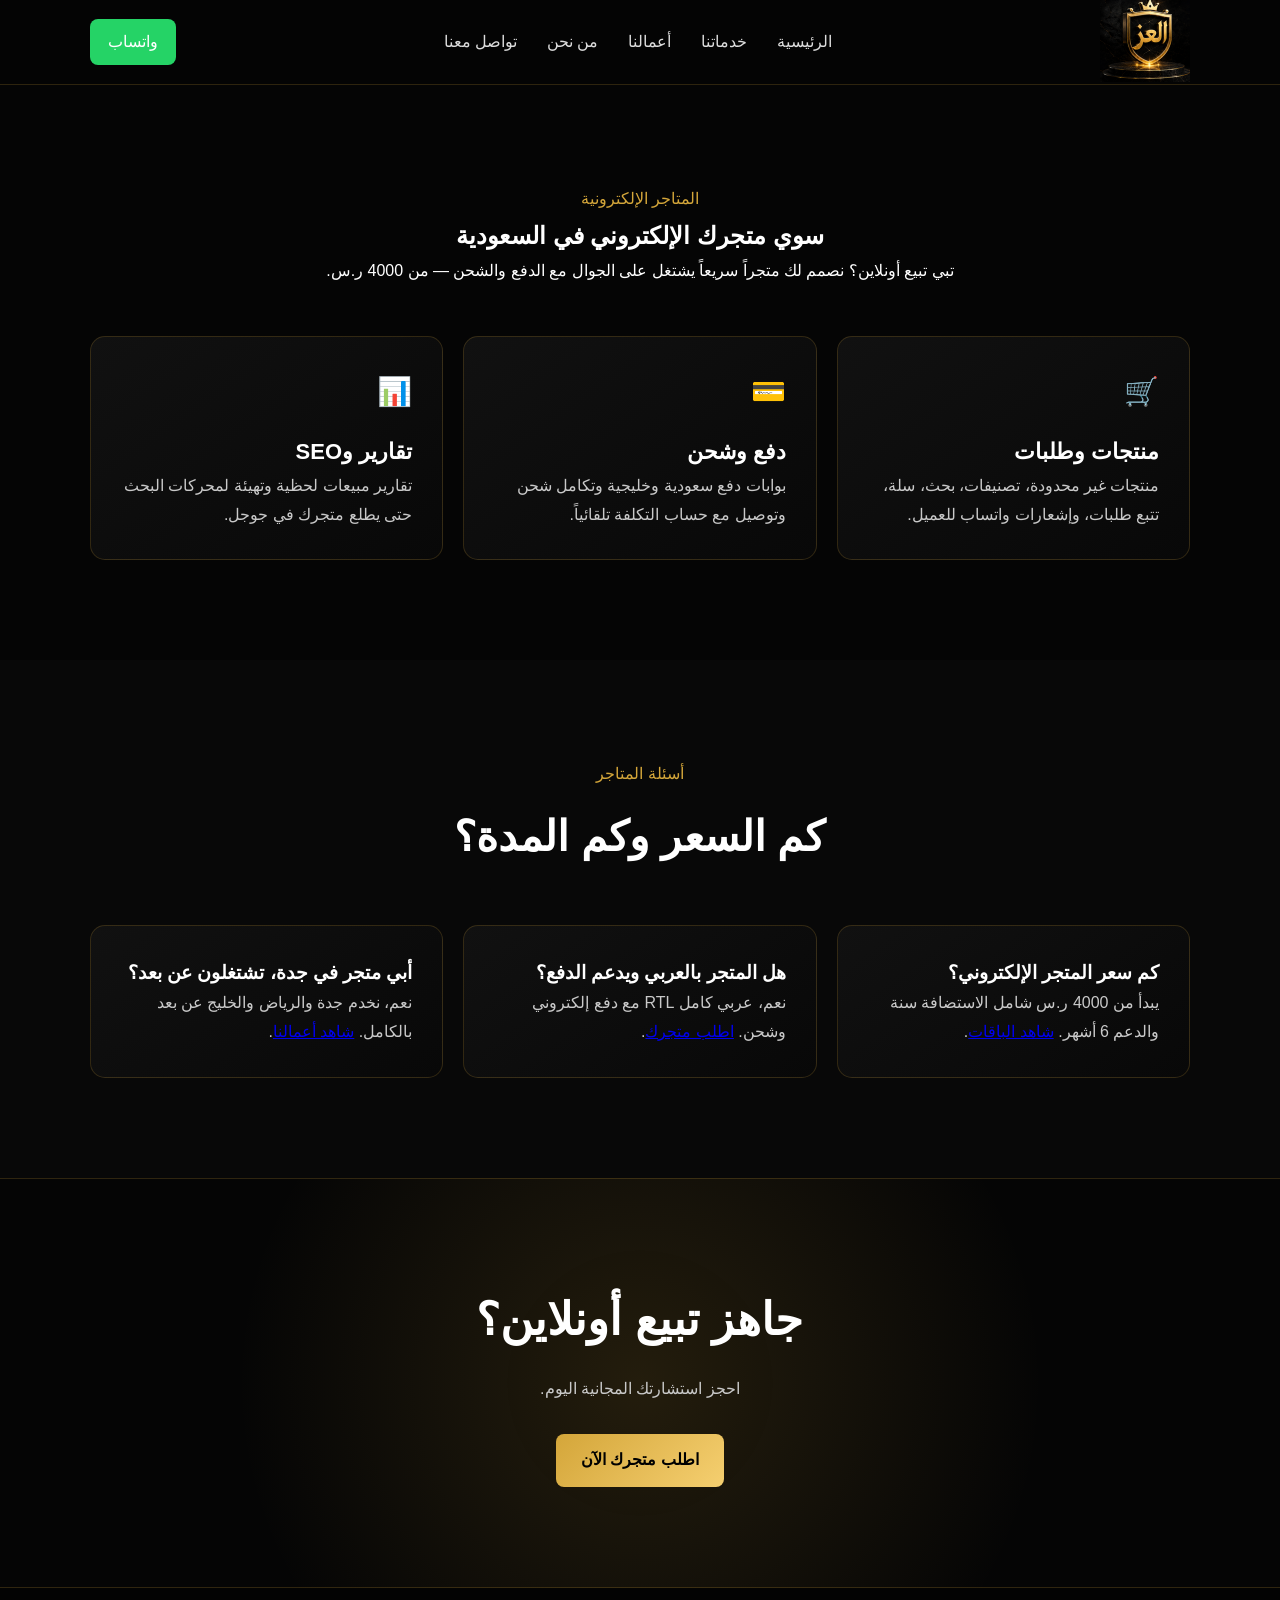
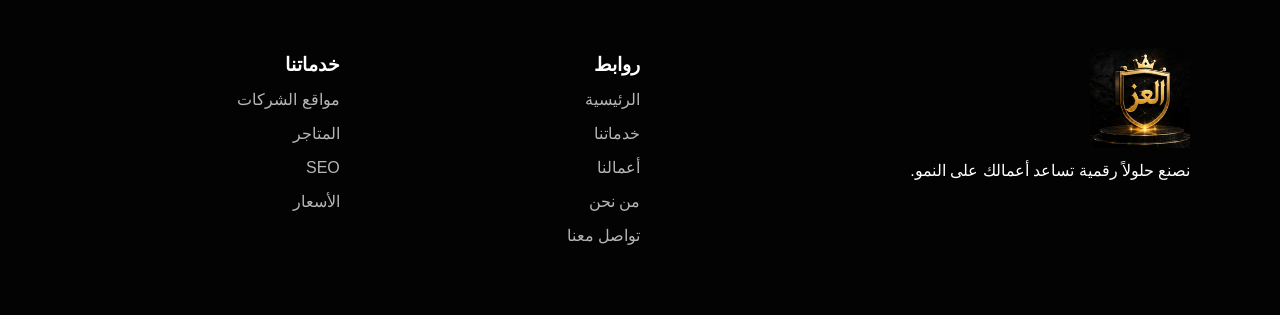
<file: ecommerce.html>
<!DOCTYPE html>
<html lang="ar" dir="rtl">
<head>
    <meta charset="UTF-8">
    <meta name="viewport" content="width=device-width, initial-scale=1.0">
    <title>تصميم متجر إلكتروني في السعودية | سوي متجرك بسعر واضح - شركة العز</title>
    <meta name="description" content="سوي متجرك الإلكتروني في السعودية: تصميم متجر احترافي مع الدفع والشحن والتوصيل. كم سعر المتجر؟ يبدأ من 4000 ر.س. نخدم الرياض وجدة والخليج.">
    <link rel="canonical" href="https://alaz-software.vercel.app/ecommerce.html">
    <link rel="alternate" hreflang="ar-SA" href="https://alaz-software.vercel.app/ecommerce.html">
    <link rel="alternate" hreflang="x-default" href="https://alaz-software.vercel.app/ecommerce.html">
    <meta property="og:title" content="تصميم متجر إلكتروني في السعودية | شركة العز">
    <meta property="og:description" content="متجر إلكتروني متكامل: منتجات، دفع، شحن، تقارير. يبدأ من 4000 ر.س.">
    <meta property="og:type" content="website">
    <meta property="og:url" content="https://alaz-software.vercel.app/ecommerce.html">
    <meta property="og:image" content="https://alaz-software.vercel.app/images/project-2.jpg">
    <meta property="og:image:alt" content="تصميم متجر إلكتروني">
    <meta property="og:locale" content="ar_SA">
    <meta name="twitter:card" content="summary_large_image">
    <meta name="twitter:image" content="https://alaz-software.vercel.app/images/project-2.jpg">
    <meta name="theme-color" content="#050505">
    <link rel="icon" type="image/png" href="images/logo.png">
    <link rel="stylesheet" href="style.css">
    <script type="application/ld+json">
    {"@context":"https://schema.org","@type":"Service","name":"تصميم متجر إلكتروني في السعودية","provider":{"@type":"LocalBusiness","name":"شركة العز"},"areaServed":"SA","inLanguage":"ar-SA","offers":{"@type":"Offer","price":"4000","priceCurrency":"SAR"}}
    </script>
    <script type="application/ld+json">
    {"@context":"https://schema.org","@type":"FAQPage","inLanguage":"ar-SA","mainEntity":[
      {"@type":"Question","name":"كم سعر تصميم متجر إلكتروني في السعودية؟","acceptedAnswer":{"@type":"Answer","text":"يبدأ من 4000 ر.س للمتجر المتكامل شامل المنتجات غير المحدودة وبوابة الدفع والشحن ولوحة التحكم."}},
      {"@type":"Question","name":"وش يشمل المتجر؟","acceptedAnswer":{"@type":"Answer","text":"سلة ودفع إلكتروني، شحن وتوصيل، كوبونات، تقييمات، تقارير مبيعات، ودعم 6 أشهر."}},
      {"@type":"Question","name":"كم مدة تنفيذ المتجر؟","acceptedAnswer":{"@type":"Answer","text":"من 25 إلى 40 يوماً حسب عدد المنتجات والتكاملات."}}
    ]}
    </script>
</head>
<body>
<a class="skip-link" href="#main-content">تخط إلى المحتوى</a>
<header class="navbar">
    <a href="index.html" class="logo" aria-label="شركة العز - الرئيسية"><img src="images/logo.png" alt="شعار شركة العز" width="90" height="90"></a>
    <button class="menu-toggle" aria-label="فتح القائمة" aria-expanded="false" aria-controls="main-nav"><span aria-hidden="true"></span><span aria-hidden="true"></span><span aria-hidden="true"></span></button>
    <nav id="main-nav" aria-label="التنقل الرئيسي">
        <a href="index.html">الرئيسية</a>
        <a href="services.html">خدماتنا</a>
        <a href="portfolio.html">أعمالنا</a>
        <a href="about.html">من نحن</a>
        <a href="contact.html">تواصل معنا</a>
    </nav>
    <a class="whatsapp-button" href="https://wa.me/967712953014?text=%D8%A7%D8%A8%D9%8A%20%D9%85%D8%AA%D8%AC%D8%B1%20%D8%A5%D9%84%D9%83%D8%AA%D8%B1%D9%88%D9%86%D9%8A" target="_blank" rel="noopener">واتساب</a>
</header>
<main id="main-content">
<section class="section">
    <div class="section-title"><span>المتاجر الإلكترونية</span><h1>سوي متجرك الإلكتروني في السعودية</h1><p>تبي تبيع أونلاين؟ نصمم لك متجراً سريعاً يشتغل على الجوال مع الدفع والشحن — من 4000 ر.س.</p></div>
    <div class="services-grid features-grid">
        <div class="service-card"><div class="icon" aria-hidden="true">🛒</div><h2 class="card-title">منتجات وطلبات</h2><p>منتجات غير محدودة، تصنيفات، بحث، سلة، تتبع طلبات، وإشعارات واتساب للعميل.</p></div>
        <div class="service-card"><div class="icon" aria-hidden="true">💳</div><h2 class="card-title">دفع وشحن</h2><p>بوابات دفع سعودية وخليجية وتكامل شحن وتوصيل مع حساب التكلفة تلقائياً.</p></div>
        <div class="service-card"><div class="icon" aria-hidden="true">📊</div><h2 class="card-title">تقارير وSEO</h2><p>تقارير مبيعات لحظية وتهيئة لمحركات البحث حتى يطلع متجرك في جوجل.</p></div>
    </div>
</section>
<section class="section dark-section">
    <div class="section-title"><span>أسئلة المتاجر</span><h2>كم السعر وكم المدة؟</h2></div>
    <div class="services-grid features-grid">
        <div class="service-card"><h3>كم سعر المتجر الإلكتروني؟</h3><p>يبدأ من 4000 ر.س شامل الاستضافة سنة والدعم 6 أشهر. <a href="pricing.html">شاهد الباقات</a>.</p></div>
        <div class="service-card"><h3>هل المتجر بالعربي ويدعم الدفع؟</h3><p>نعم، عربي كامل RTL مع دفع إلكتروني وشحن. <a href="contact.html">اطلب متجرك</a>.</p></div>
        <div class="service-card"><h3>أبي متجر في جدة، تشتغلون عن بعد؟</h3><p>نعم، نخدم جدة والرياض والخليج عن بعد بالكامل. <a href="portfolio.html">شاهد أعمالنا</a>.</p></div>
    </div>
</section>
<section class="cta"><h2>جاهز تبيع أونلاين؟</h2><p>احجز استشارتك المجانية اليوم.</p><a href="contact.html" class="btn gold">اطلب متجرك الآن</a></section>
</main>
<footer>
    <div><img src="images/logo.png" alt="شعار شركة العز" width="100" height="100" loading="lazy"><p>نصنع حلولاً رقمية تساعد أعمالك على النمو.</p></div>
    <div><h3>روابط</h3><a href="index.html">الرئيسية</a><a href="services.html">خدماتنا</a><a href="portfolio.html">أعمالنا</a><a href="about.html">من نحن</a><a href="contact.html">تواصل معنا</a></div>
    <div><h3>خدماتنا</h3><a href="company-websites.html">مواقع الشركات</a><a href="ecommerce.html">المتاجر</a><a href="seo.html">SEO</a><a href="pricing.html">الأسعار</a></div>
</footer>
<script src="main.js" defer></script>
</body>
</html>
</file>
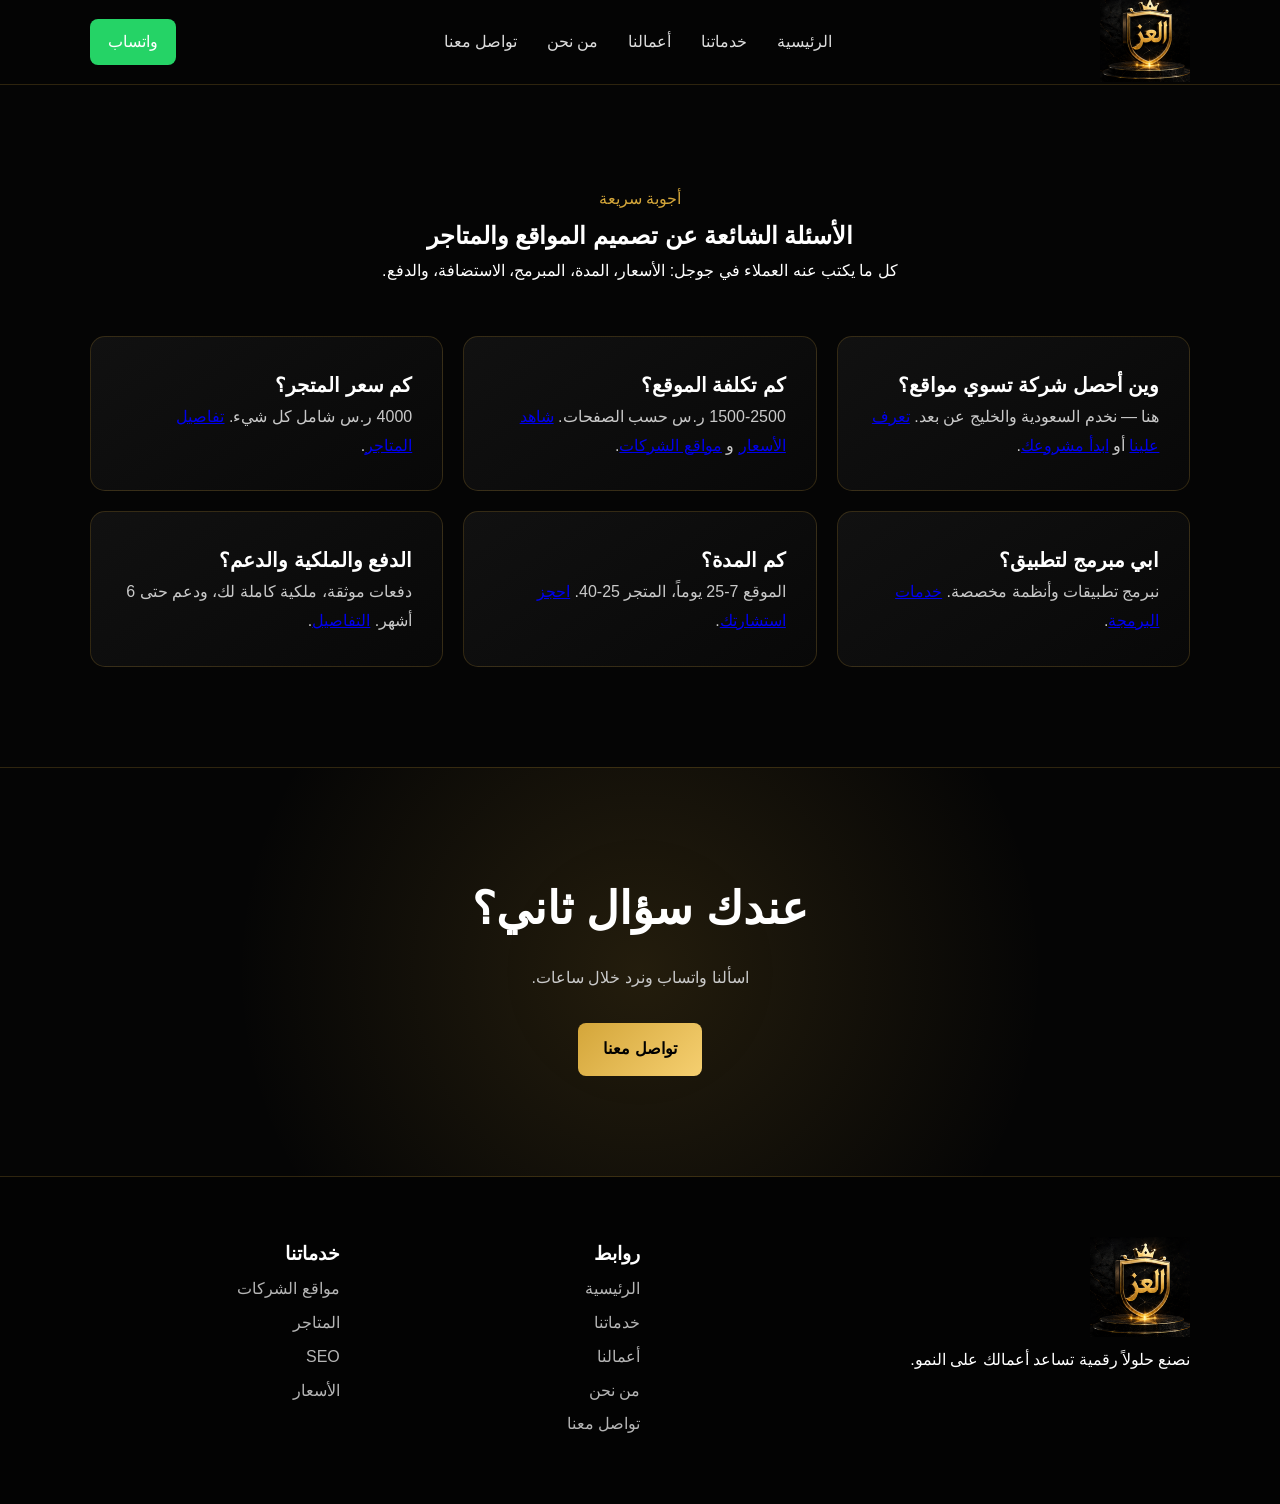
<file: faq.html>
<!DOCTYPE html>
<html lang="ar" dir="rtl">
<head>
    <meta charset="UTF-8">
    <meta name="viewport" content="width=device-width, initial-scale=1.0">
    <title>الأسئلة الشائعة | شركة تصميم مواقع ومتاجر - شركة العز</title>
    <meta name="description" content="أجوبة عن: كم سعر الموقع والمتجر؟ وين أحصل مبرمج؟ كم المدة؟ هل تشمل الاستضافة؟ كيف الدفع؟ شركة العز تجيب عن كل أسئلتك.">
    <link rel="canonical" href="https://alaz-software.vercel.app/faq.html">
    <link rel="alternate" hreflang="ar-SA" href="https://alaz-software.vercel.app/faq.html">
    <link rel="alternate" hreflang="x-default" href="https://alaz-software.vercel.app/faq.html">
    <meta property="og:title" content="الأسئلة الشائعة | شركة العز">
    <meta property="og:type" content="website">
    <meta property="og:url" content="https://alaz-software.vercel.app/faq.html">
    <meta property="og:image" content="https://alaz-software.vercel.app/images/hero.jpg">
    <meta property="og:locale" content="ar_SA">
    <meta name="twitter:card" content="summary_large_image">
    <meta name="twitter:image" content="https://alaz-software.vercel.app/images/hero.jpg">
    <meta name="theme-color" content="#050505">
    <link rel="icon" type="image/png" href="images/logo.png">
    <link rel="stylesheet" href="style.css">
    <script type="application/ld+json">
    {"@context":"https://schema.org","@type":"FAQPage","inLanguage":"ar-SA","mainEntity":[
      {"@type":"Question","name":"وين أحصل شركة تسوي مواقع في السعودية؟","acceptedAnswer":{"@type":"Answer","text":"شركة العز تخدم الرياض وجدة والدمام والخليج عن بعد: تصميم مواقع ومتاجر وتطبيقات من 1500 ر.س."}},
      {"@type":"Question","name":"كم تكلفة تصميم موقع؟","acceptedAnswer":{"@type":"Answer","text":"من 1500 ر.س (3 صفحات) إلى 2500 ر.س (احترافي مع لوحة تحكم)."}},
      {"@type":"Question","name":"كم سعر المتجر الإلكتروني؟","acceptedAnswer":{"@type":"Answer","text":"4000 ر.س شامل الدفع والشحن والدعم 6 أشهر."}},
      {"@type":"Question","name":"ابي مبرمج يسوي لي تطبيق، تشتغلون؟","acceptedAnswer":{"@type":"Answer","text":"نعم، نبرمج تطبيقات الأندرويد والآيفون والأنظمة حسب النطاق بعد استشارة مجانية."}},
      {"@type":"Question","name":"كم مدة التنفيذ؟","acceptedAnswer":{"@type":"Answer","text":"الموقع 7-25 يوماً والمتجر 25-40 يوماً."}},
      {"@type":"Question","name":"هل السعر شامل الاستضافة والدومين؟","acceptedAnswer":{"@type":"Answer","text":"نعم، كل الباقات تشمل استضافة سنة وربط الدومين."}},
      {"@type":"Question","name":"كيف الدفع ومن يملك الموقع؟","acceptedAnswer":{"@type":"Answer","text":"دفعات مربوطة بالتسليم، والملكية كاملة لك: الكود والدومين والاستضافة."}},
      {"@type":"Question","name":"هل يوجد دعم بعد التسليم؟","acceptedAnswer":{"@type":"Answer","text":"نعم، من 30 يوماً إلى 6 أشهر حسب الباقة مع خطط صيانة اختيارية."}}
    ]}
    </script>
</head>
<body>
<a class="skip-link" href="#main-content">تخط إلى المحتوى</a>
<header class="navbar">
    <a href="index.html" class="logo" aria-label="شركة العز - الرئيسية"><img src="images/logo.png" alt="شعار شركة العز" width="90" height="90"></a>
    <button class="menu-toggle" aria-label="فتح القائمة" aria-expanded="false" aria-controls="main-nav"><span aria-hidden="true"></span><span aria-hidden="true"></span><span aria-hidden="true"></span></button>
    <nav id="main-nav" aria-label="التنقل الرئيسي">
        <a href="index.html">الرئيسية</a>
        <a href="services.html">خدماتنا</a>
        <a href="portfolio.html">أعمالنا</a>
        <a href="about.html">من نحن</a>
        <a href="contact.html">تواصل معنا</a>
    </nav>
    <a class="whatsapp-button" href="https://wa.me/967712953014" target="_blank" rel="noopener">واتساب</a>
</header>
<main id="main-content">
<section class="section">
    <div class="section-title"><span>أجوبة سريعة</span><h1>الأسئلة الشائعة عن تصميم المواقع والمتاجر</h1><p>كل ما يكتب عنه العملاء في جوجل: الأسعار، المدة، المبرمج، الاستضافة، والدفع.</p></div>
    <div class="services-grid features-grid">
        <div class="service-card"><h2 class="card-title-sm">وين أحصل شركة تسوي مواقع؟</h2><p>هنا — نخدم السعودية والخليج عن بعد. <a href="about.html">تعرف علينا</a> أو <a href="contact.html">ابدأ مشروعك</a>.</p></div>
        <div class="service-card"><h2 class="card-title-sm">كم تكلفة الموقع؟</h2><p>1500-2500 ر.س حسب الصفحات. <a href="pricing.html">شاهد الأسعار</a> و <a href="company-websites.html">مواقع الشركات</a>.</p></div>
        <div class="service-card"><h2 class="card-title-sm">كم سعر المتجر؟</h2><p>4000 ر.س شامل كل شيء. <a href="ecommerce.html">تفاصيل المتاجر</a>.</p></div>
        <div class="service-card"><h2 class="card-title-sm">ابي مبرمج لتطبيق؟</h2><p>نبرمج تطبيقات وأنظمة مخصصة. <a href="services.html">خدمات البرمجة</a>.</p></div>
        <div class="service-card"><h2 class="card-title-sm">كم المدة؟</h2><p>الموقع 7-25 يوماً، المتجر 25-40. <a href="contact.html">احجز استشارتك</a>.</p></div>
        <div class="service-card"><h2 class="card-title-sm">الدفع والملكية والدعم؟</h2><p>دفعات موثقة، ملكية كاملة لك، ودعم حتى 6 أشهر. <a href="pricing.html">التفاصيل</a>.</p></div>
    </div>
</section>
<section class="cta"><h2>عندك سؤال ثاني؟</h2><p>اسألنا واتساب ونرد خلال ساعات.</p><a href="contact.html" class="btn gold">تواصل معنا</a></section>
</main>
<footer>
    <div><img src="images/logo.png" alt="شعار شركة العز" width="100" height="100" loading="lazy"><p>نصنع حلولاً رقمية تساعد أعمالك على النمو.</p></div>
    <div><h3>روابط</h3><a href="index.html">الرئيسية</a><a href="services.html">خدماتنا</a><a href="portfolio.html">أعمالنا</a><a href="about.html">من نحن</a><a href="contact.html">تواصل معنا</a></div>
    <div><h3>خدماتنا</h3><a href="company-websites.html">مواقع الشركات</a><a href="ecommerce.html">المتاجر</a><a href="seo.html">SEO</a><a href="pricing.html">الأسعار</a></div>
</footer>
<script src="main.js" defer></script>
</body>
</html>
</file>
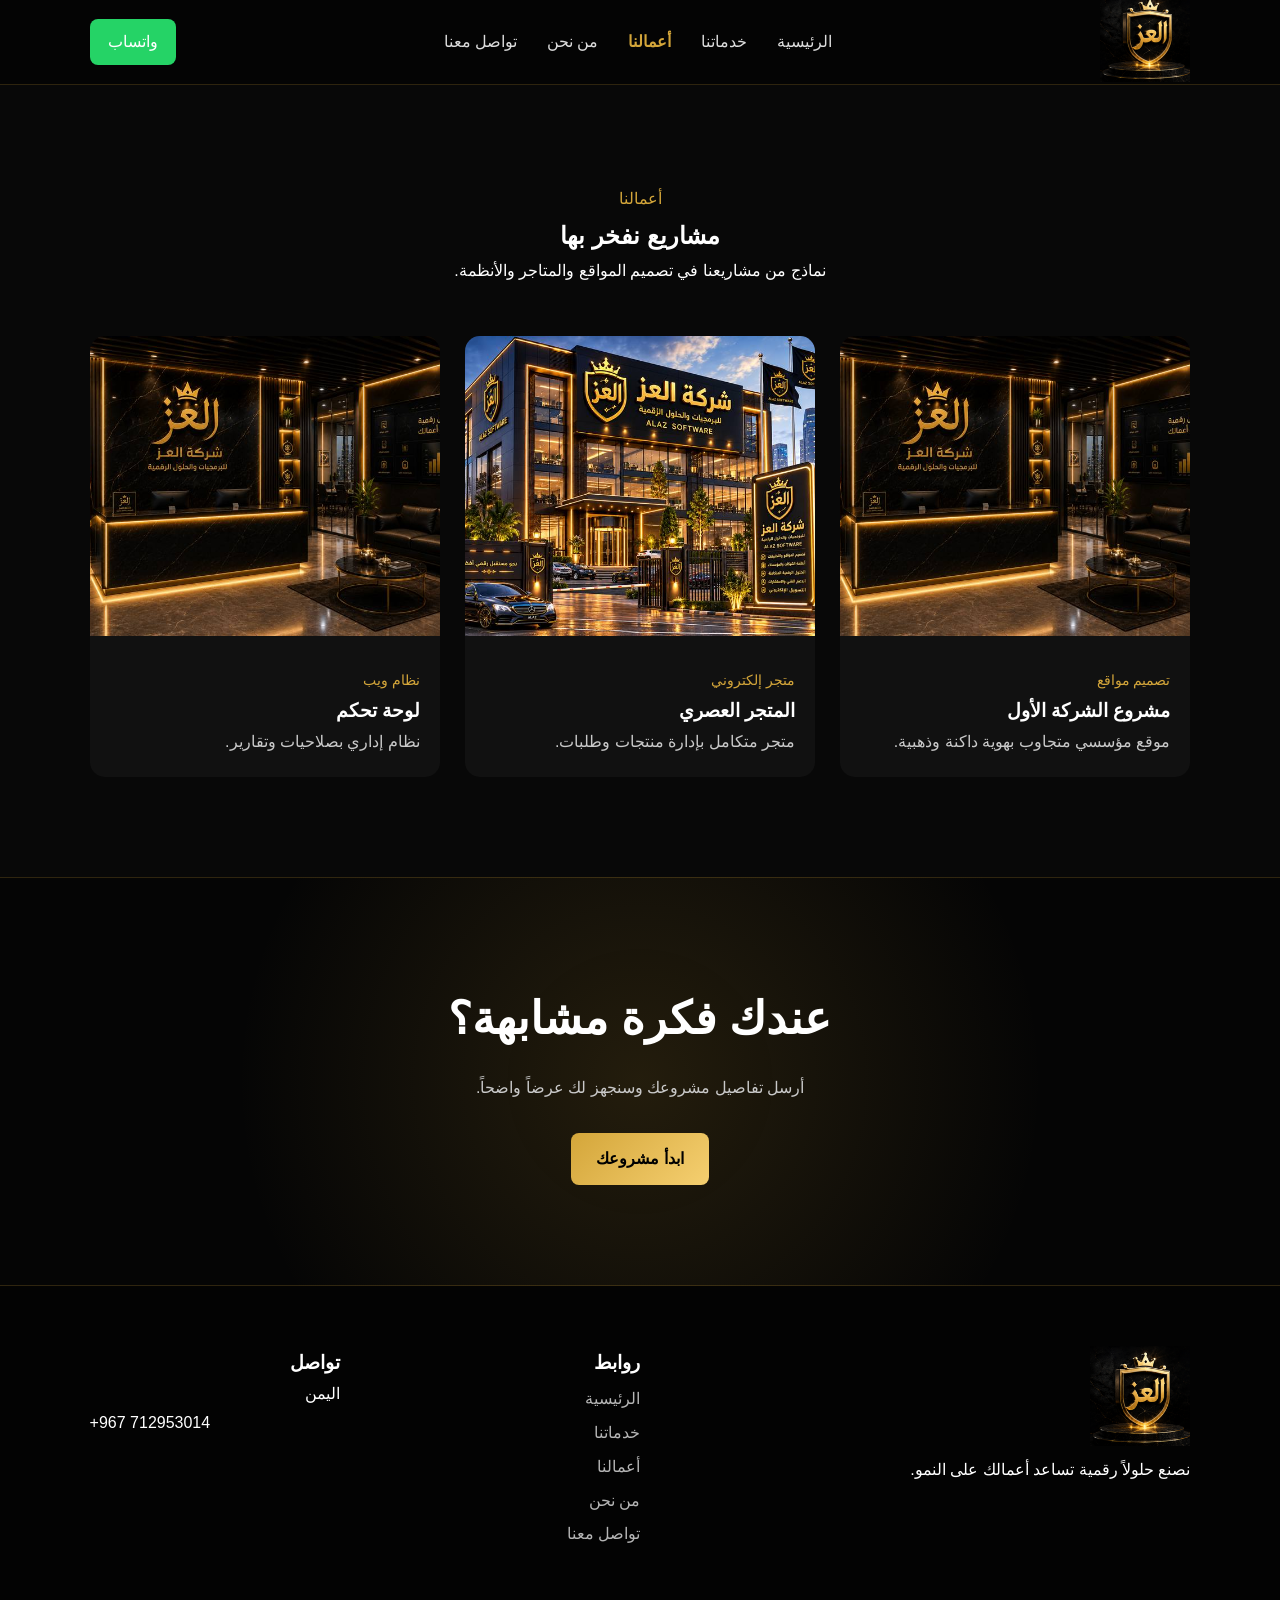
<file: portfolio.html>
<!DOCTYPE html>
<html lang="ar" dir="rtl">
<head>
    <meta charset="UTF-8">
    <meta name="viewport" content="width=device-width, initial-scale=1.0">
    <title>أعمالنا | شركة العز - مشاريع نفخر بها</title>
    <meta name="description" content="شاهد أعمال شركة العز: مواقع شركات، متاجر إلكترونية، أنظمة ويب ولوحات تحكم.">
    <meta property="og:title" content="أعمالنا | شركة العز">
    <meta property="og:description" content="مواقع شركات، متاجر إلكترونية وأنظمة ويب نفخر بها.">
    <meta property="og:type" content="website">
    <link rel="canonical" href="https://alaz-software.vercel.app/portfolio.html">
    <link rel="alternate" hreflang="ar-SA" href="https://alaz-software.vercel.app/portfolio.html">
    <link rel="alternate" hreflang="x-default" href="https://alaz-software.vercel.app/portfolio.html">
    <meta property="og:url" content="https://alaz-software.vercel.app/portfolio.html">
    <meta property="og:image" content="https://alaz-software.vercel.app/images/project-1.jpg">
    <meta property="og:image:alt" content="نماذج أعمال شركة العز">
    <meta property="og:locale" content="ar_YE">
    <meta name="twitter:card" content="summary_large_image">
    <meta name="twitter:image" content="https://alaz-software.vercel.app/images/project-1.jpg">
    <meta name="theme-color" content="#050505">
    <link rel="icon" type="image/png" href="images/logo.png">
    <link rel="stylesheet" href="style.css">
</head>
<body>
<a class="skip-link" href="#main-content">تخط إلى المحتوى</a>
<header class="navbar">
    <a href="index.html" class="logo" aria-label="شركة العز - الرئيسية"><img src="images/logo.png" alt="شعار شركة العز" width="90" height="90"></a>
    <button class="menu-toggle" aria-label="فتح القائمة" aria-expanded="false" aria-controls="main-nav"><span aria-hidden="true"></span><span aria-hidden="true"></span><span aria-hidden="true"></span></button>
    <nav id="main-nav" aria-label="التنقل الرئيسي">
        <a href="index.html">الرئيسية</a>
        <a href="services.html">خدماتنا</a>
        <a href="portfolio.html" aria-current="page">أعمالنا</a>
        <a href="about.html">من نحن</a>
        <a href="contact.html">تواصل معنا</a>
    </nav>
    <a class="whatsapp-button" href="https://wa.me/967712953014?text=%D8%A7%D9%84%D8%B3%D9%84%D8%A7%D9%85%20%D8%B9%D9%84%D9%8A%D9%83%D9%85%D8%8C%20%D8%A3%D8%B1%D9%8A%D8%AF%20%D8%A7%D9%84%D8%A7%D8%B3%D8%AA%D9%81%D8%B3%D8%A7%D8%B1%20%D8%B9%D9%86%20%D8%A3%D8%B9%D9%85%D8%A7%D9%84%D9%83%D9%85" target="_blank" rel="noopener">واتساب</a>
</header>
<main id="main-content">
<section class="section dark-section">
    <div class="section-title"><span>أعمالنا</span><h1>مشاريع نفخر بها</h1><p>نماذج من مشاريعنا في تصميم المواقع والمتاجر والأنظمة.</p></div>
    <div class="portfolio-grid">
        <div class="project"><img src="images/project-1.jpg" alt="مشروع موقع الشركة الأول" width="600" height="300" loading="lazy"><div class="project-info"><span>تصميم مواقع</span><h3>مشروع الشركة الأول</h3><p class="project-desc">موقع مؤسسي متجاوب بهوية داكنة وذهبية.</p></div></div>
        <div class="project"><img src="images/project-2.jpg" alt="مشروع المتجر العصري" width="600" height="300" loading="lazy"><div class="project-info"><span>متجر إلكتروني</span><h3>المتجر العصري</h3><p class="project-desc">متجر متكامل بإدارة منتجات وطلبات.</p></div></div>
        <div class="project"><img src="images/project-3.jpg" alt="مشروع لوحة تحكم" width="600" height="300" loading="lazy"><div class="project-info"><span>نظام ويب</span><h3>لوحة تحكم</h3><p class="project-desc">نظام إداري بصلاحيات وتقارير.</p></div></div>
    </div>
</section>
<section class="cta"><h2>عندك فكرة مشابهة؟</h2><p>أرسل تفاصيل مشروعك وسنجهز لك عرضاً واضحاً.</p><a href="contact.html" class="btn gold">ابدأ مشروعك</a></section>
</main>
<footer>
    <div><img src="images/logo.png" alt="شعار شركة العز" width="100" height="100" loading="lazy"><p>نصنع حلولاً رقمية تساعد أعمالك على النمو.</p></div>
    <div><h3>روابط</h3><a href="index.html">الرئيسية</a><a href="services.html">خدماتنا</a><a href="portfolio.html">أعمالنا</a><a href="about.html">من نحن</a><a href="contact.html">تواصل معنا</a></div>
    <div><h3>تواصل</h3><p>اليمن</p><p dir="ltr">+967 712953014</p></div>
</footer>
<script src="main.js" defer></script>
</body>
</html>
</file>
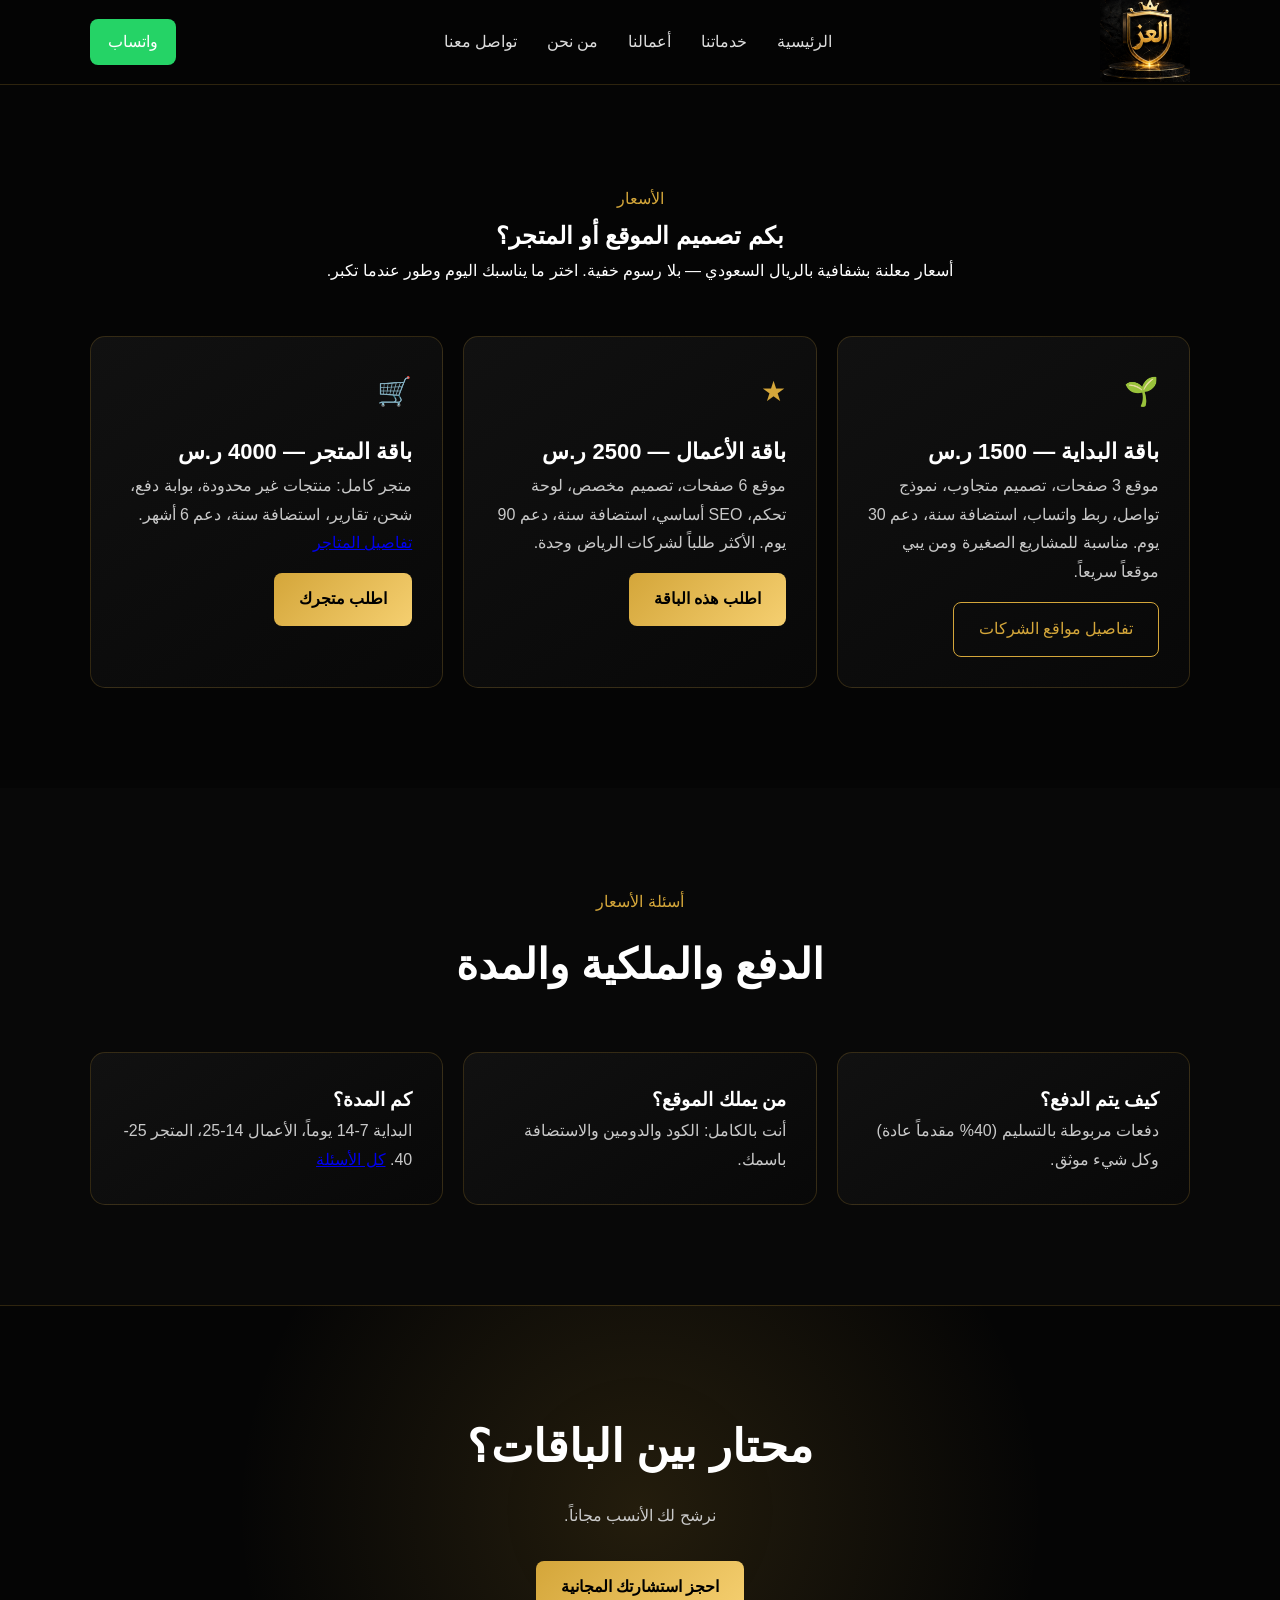
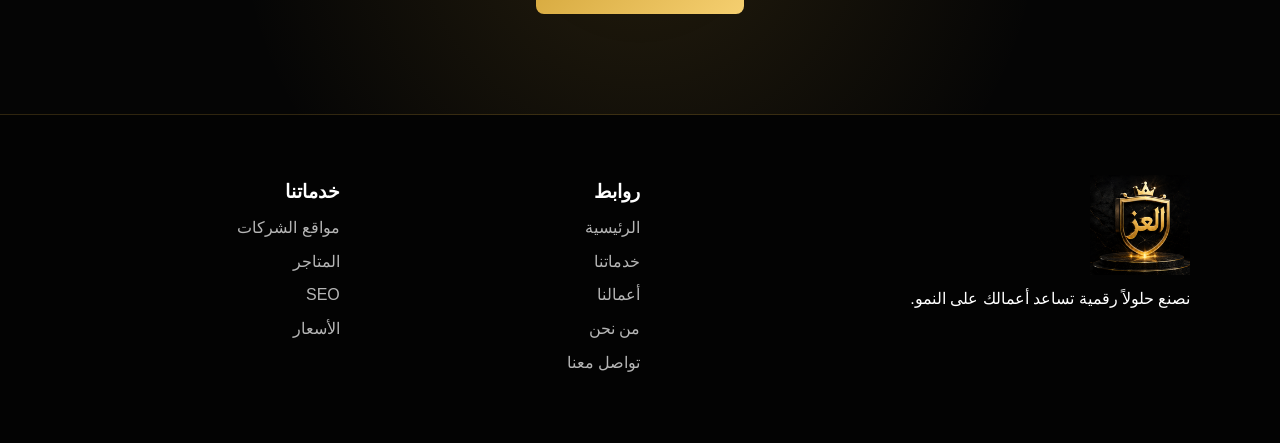
<file: pricing.html>
<!DOCTYPE html>
<html lang="ar" dir="rtl">
<head>
    <meta charset="UTF-8">
    <meta name="viewport" content="width=device-width, initial-scale=1.0">
    <title>أسعار تصميم المواقع والمتاجر في السعودية | بكم الموقع؟ - شركة العز</title>
    <meta name="description" content="كم سعر تصميم موقع أو متجر في السعودية؟ باقة البداية 1500 ر.س، الأعمال 2500 ر.س، المتجر 4000 ر.س. أسعار واضحة بلا رسوم خفية.">
    <link rel="canonical" href="https://alaz-software.vercel.app/pricing.html">
    <link rel="alternate" hreflang="ar-SA" href="https://alaz-software.vercel.app/pricing.html">
    <link rel="alternate" hreflang="x-default" href="https://alaz-software.vercel.app/pricing.html">
    <meta property="og:title" content="أسعار تصميم المواقع والمتاجر | شركة العز">
    <meta property="og:description" content="من 1500 ر.س للموقع إلى 4000 ر.س للمتجر. اختر باقتك.">
    <meta property="og:type" content="website">
    <meta property="og:url" content="https://alaz-software.vercel.app/pricing.html">
    <meta property="og:image" content="https://alaz-software.vercel.app/images/hero.jpg">
    <meta property="og:locale" content="ar_SA">
    <meta name="twitter:card" content="summary_large_image">
    <meta name="twitter:image" content="https://alaz-software.vercel.app/images/hero.jpg">
    <meta name="theme-color" content="#050505">
    <link rel="icon" type="image/png" href="images/logo.png">
    <link rel="stylesheet" href="style.css">
    <script type="application/ld+json">
    {"@context":"https://schema.org","@type":"FAQPage","inLanguage":"ar-SA","mainEntity":[
      {"@type":"Question","name":"كم سعر تصميم موقع في السعودية؟","acceptedAnswer":{"@type":"Answer","text":"من 1500 ر.س لموقع 3 صفحات إلى 2500 ر.س لموقع 6 صفحات مع لوحة تحكم."}},
      {"@type":"Question","name":"كم سعر المتجر الإلكتروني؟","acceptedAnswer":{"@type":"Answer","text":"4000 ر.س للمتجر المتكامل مع الدفع والشحن والدعم 6 أشهر."}},
      {"@type":"Question","name":"هل السعر شامل الاستضافة؟","acceptedAnswer":{"@type":"Answer","text":"نعم، كل الباقات تشمل استضافة سنة كاملة."}},
      {"@type":"Question","name":"كيف الدفع؟","acceptedAnswer":{"@type":"Answer","text":"على دفعات مربوطة بمراحل التسليم، عادة 40% مقدماً."}}
    ]}
    </script>
</head>
<body>
<a class="skip-link" href="#main-content">تخط إلى المحتوى</a>
<header class="navbar">
    <a href="index.html" class="logo" aria-label="شركة العز - الرئيسية"><img src="images/logo.png" alt="شعار شركة العز" width="90" height="90"></a>
    <button class="menu-toggle" aria-label="فتح القائمة" aria-expanded="false" aria-controls="main-nav"><span aria-hidden="true"></span><span aria-hidden="true"></span><span aria-hidden="true"></span></button>
    <nav id="main-nav" aria-label="التنقل الرئيسي">
        <a href="index.html">الرئيسية</a>
        <a href="services.html">خدماتنا</a>
        <a href="portfolio.html">أعمالنا</a>
        <a href="about.html">من نحن</a>
        <a href="contact.html">تواصل معنا</a>
    </nav>
    <a class="whatsapp-button" href="https://wa.me/967712953014?text=%D8%A7%D8%A8%D9%8A%20%D8%A7%D8%B9%D8%B1%D9%81%20%D8%A7%D9%84%D8%A7%D8%B3%D8%B9%D8%A7%D8%B1" target="_blank" rel="noopener">واتساب</a>
</header>
<main id="main-content">
<section class="section">
    <div class="section-title"><span>الأسعار</span><h1>بكم تصميم الموقع أو المتجر؟</h1><p>أسعار معلنة بشفافية بالريال السعودي — بلا رسوم خفية. اختر ما يناسبك اليوم وطور عندما تكبر.</p></div>
    <div class="services-grid features-grid">
        <div class="service-card"><div class="icon" aria-hidden="true">🌱</div><h2 class="card-title">باقة البداية — 1500 ر.س</h2><p>موقع 3 صفحات، تصميم متجاوب، نموذج تواصل، ربط واتساب، استضافة سنة، دعم 30 يوم. مناسبة للمشاريع الصغيرة ومن يبي موقعاً سريعاً.</p><a href="company-websites.html" class="btn outline service-cta">تفاصيل مواقع الشركات</a></div>
        <div class="service-card"><div class="icon" aria-hidden="true">★</div><h2 class="card-title">باقة الأعمال — 2500 ر.س</h2><p>موقع 6 صفحات، تصميم مخصص، لوحة تحكم، SEO أساسي، استضافة سنة، دعم 90 يوم. الأكثر طلباً لشركات الرياض وجدة.</p><a href="contact.html" class="btn gold service-cta">اطلب هذه الباقة</a></div>
        <div class="service-card"><div class="icon" aria-hidden="true">🛒</div><h2 class="card-title">باقة المتجر — 4000 ر.س</h2><p>متجر كامل: منتجات غير محدودة، بوابة دفع، شحن، تقارير، استضافة سنة، دعم 6 أشهر. <a href="ecommerce.html">تفاصيل المتاجر</a></p><a href="contact.html" class="btn gold service-cta">اطلب متجرك</a></div>
    </div>
</section>
<section class="section dark-section">
    <div class="section-title"><span>أسئلة الأسعار</span><h2>الدفع والملكية والمدة</h2></div>
    <div class="services-grid features-grid">
        <div class="service-card"><h3>كيف يتم الدفع؟</h3><p>دفعات مربوطة بالتسليم (40% مقدماً عادة) وكل شيء موثق.</p></div>
        <div class="service-card"><h3>من يملك الموقع؟</h3><p>أنت بالكامل: الكود والدومين والاستضافة باسمك.</p></div>
        <div class="service-card"><h3>كم المدة؟</h3><p>البداية 7-14 يوماً، الأعمال 14-25، المتجر 25-40. <a href="faq.html">كل الأسئلة</a></p></div>
    </div>
</section>
<section class="cta"><h2>محتار بين الباقات؟</h2><p>نرشح لك الأنسب مجاناً.</p><a href="contact.html" class="btn gold">احجز استشارتك المجانية</a></section>
</main>
<footer>
    <div><img src="images/logo.png" alt="شعار شركة العز" width="100" height="100" loading="lazy"><p>نصنع حلولاً رقمية تساعد أعمالك على النمو.</p></div>
    <div><h3>روابط</h3><a href="index.html">الرئيسية</a><a href="services.html">خدماتنا</a><a href="portfolio.html">أعمالنا</a><a href="about.html">من نحن</a><a href="contact.html">تواصل معنا</a></div>
    <div><h3>خدماتنا</h3><a href="company-websites.html">مواقع الشركات</a><a href="ecommerce.html">المتاجر</a><a href="seo.html">SEO</a><a href="pricing.html">الأسعار</a></div>
</footer>
<script src="main.js" defer></script>
</body>
</html>
</file>
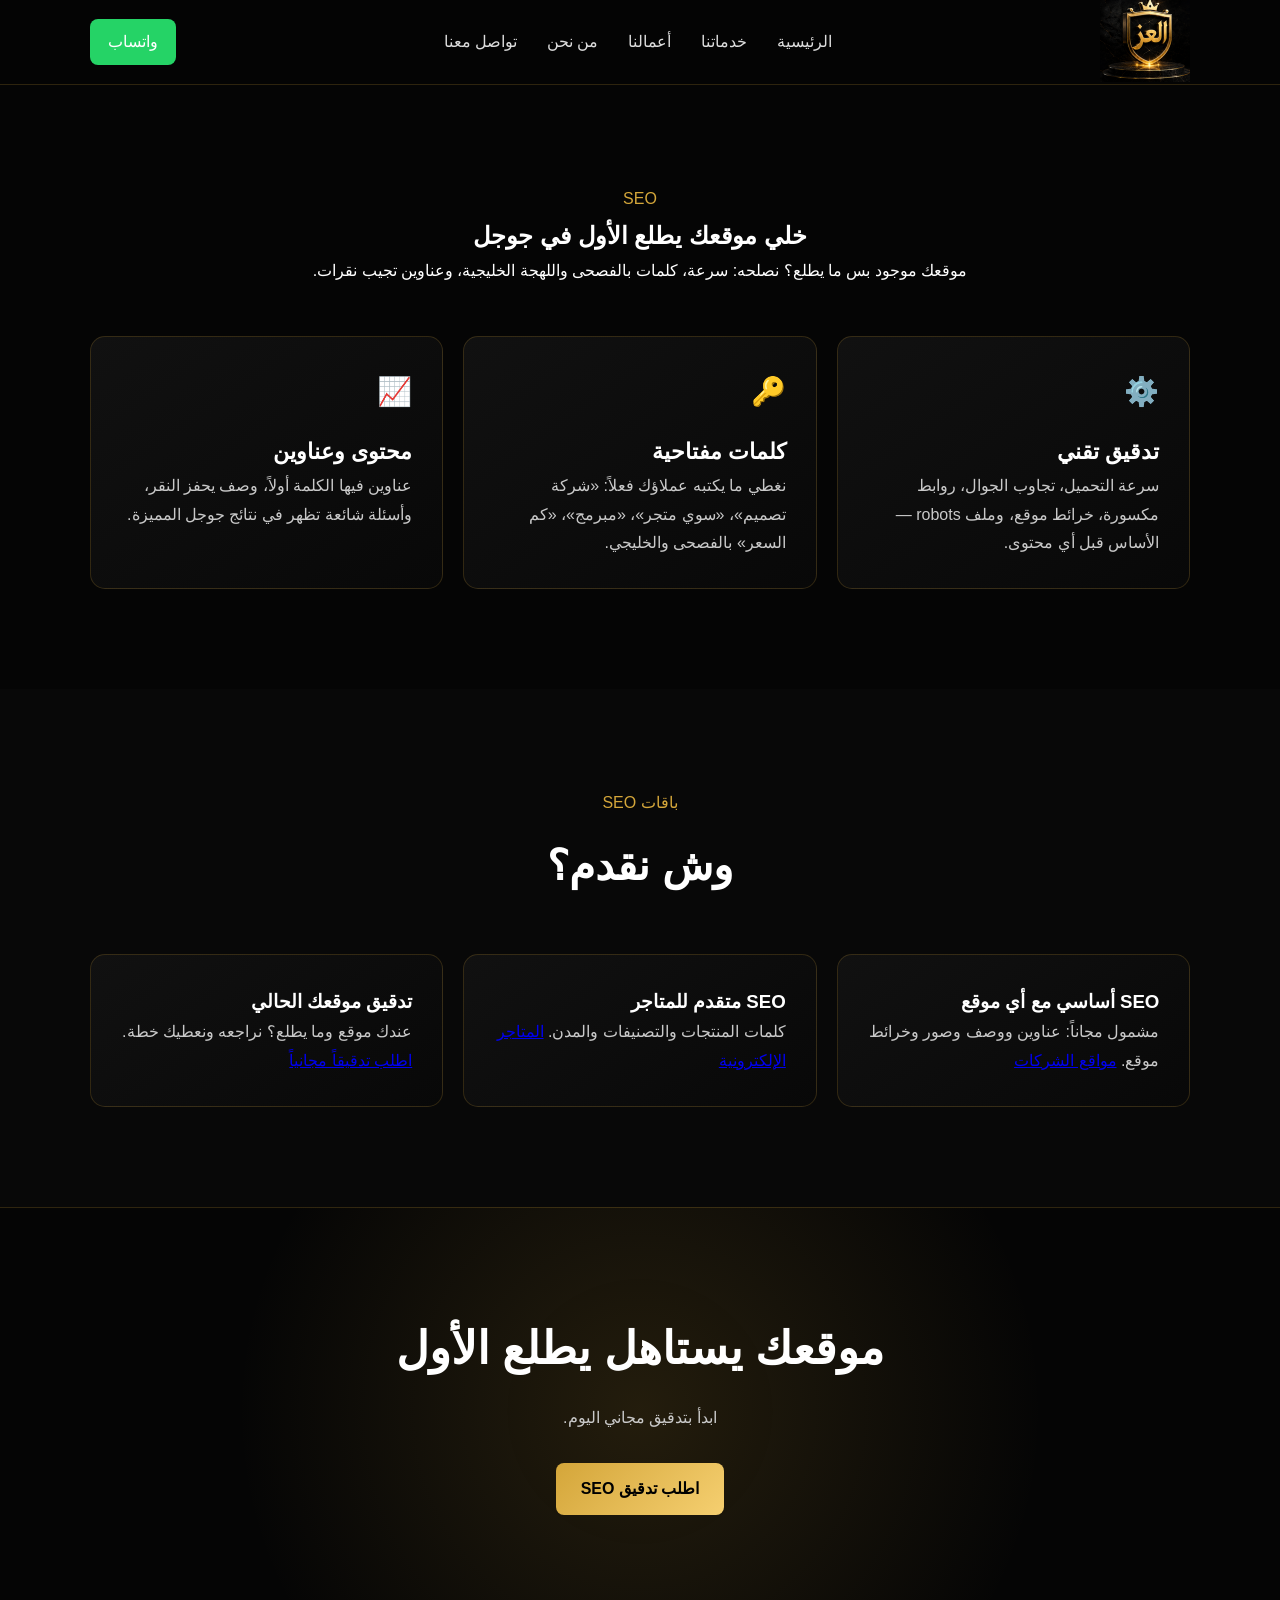
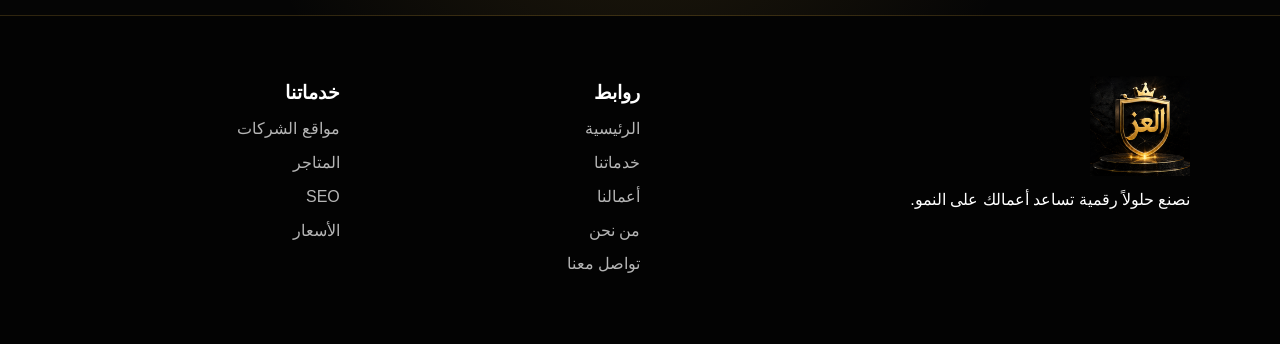
<file: seo.html>
<!DOCTYPE html>
<html lang="ar" dir="rtl">
<head>
    <meta charset="UTF-8">
    <meta name="viewport" content="width=device-width, initial-scale=1.0">
    <title>تحسين محركات البحث SEO في السعودية | خلي موقعك يطلع الأول - العز</title>
    <meta name="description" content="خدمة SEO في السعودية والخليج: نخلي موقعك يطلع الأول في جوجل. تدقيق تقني، سرعة، كلمات مفتاحية عربية وخليجية، خرائط موقع. اطلب تدقيقاً مجانياً.">
    <link rel="canonical" href="https://alaz-software.vercel.app/seo.html">
    <link rel="alternate" hreflang="ar-SA" href="https://alaz-software.vercel.app/seo.html">
    <link rel="alternate" hreflang="x-default" href="https://alaz-software.vercel.app/seo.html">
    <meta property="og:title" content="SEO في السعودية | شركة العز">
    <meta property="og:description" content="تدقيق تقني وسرعة وكلمات مفتاحية حتى يتصدر موقعك.">
    <meta property="og:type" content="website">
    <meta property="og:url" content="https://alaz-software.vercel.app/seo.html">
    <meta property="og:image" content="https://alaz-software.vercel.app/images/hero.jpg">
    <meta property="og:image:alt" content="تحسين محركات البحث">
    <meta property="og:locale" content="ar_SA">
    <meta name="twitter:card" content="summary_large_image">
    <meta name="twitter:image" content="https://alaz-software.vercel.app/images/hero.jpg">
    <meta name="theme-color" content="#050505">
    <link rel="icon" type="image/png" href="images/logo.png">
    <link rel="stylesheet" href="style.css">
    <script type="application/ld+json">
    {"@context":"https://schema.org","@type":"Service","name":"تحسين محركات البحث SEO في السعودية","provider":{"@type":"LocalBusiness","name":"شركة العز"},"areaServed":"SA","inLanguage":"ar-SA"}
    </script>
    <script type="application/ld+json">
    {"@context":"https://schema.org","@type":"FAQPage","inLanguage":"ar-SA","mainEntity":[
      {"@type":"Question","name":"كيف أخلي موقعي يطلع الأول في جوجل؟","acceptedAnswer":{"@type":"Answer","text":"بسرعة عالية، محتوى عربي غني بالكلمات التي يبحث عنها عملاؤك، عناوين ووصف دقيقة، وروابط داخلية وخارجية موثوقة. ننفذ لك كل ذلك."}},
      {"@type":"Question","name":"كم مدة ظهور نتائج SEO؟","acceptedAnswer":{"@type":"Answer","text":"الكلمات الطويلة 3-6 أشهر، والمتوسطة 6-12 شهراً حسب المنافسة."}},
      {"@type":"Question","name":"وش يشمل تدقيق SEO؟","acceptedAnswer":{"@type":"Answer","text":"سرعة، تجاوب الجوال، عناوين ووصف، صور، خرائط موقع، وروابط مكسورة."}}
    ]}
    </script>
</head>
<body>
<a class="skip-link" href="#main-content">تخط إلى المحتوى</a>
<header class="navbar">
    <a href="index.html" class="logo" aria-label="شركة العز - الرئيسية"><img src="images/logo.png" alt="شعار شركة العز" width="90" height="90"></a>
    <button class="menu-toggle" aria-label="فتح القائمة" aria-expanded="false" aria-controls="main-nav"><span aria-hidden="true"></span><span aria-hidden="true"></span><span aria-hidden="true"></span></button>
    <nav id="main-nav" aria-label="التنقل الرئيسي">
        <a href="index.html">الرئيسية</a>
        <a href="services.html">خدماتنا</a>
        <a href="portfolio.html">أعمالنا</a>
        <a href="about.html">من نحن</a>
        <a href="contact.html">تواصل معنا</a>
    </nav>
    <a class="whatsapp-button" href="https://wa.me/967712953014?text=%D8%A7%D8%A8%D9%8A%20%D8%AA%D8%AD%D8%B3%D9%8A%D9%86%20%D8%B8%D9%87%D9%88%D8%B1%20%D9%85%D9%88%D9%82%D8%B9%D9%8A" target="_blank" rel="noopener">واتساب</a>
</header>
<main id="main-content">
<section class="section">
    <div class="section-title"><span>SEO</span><h1>خلي موقعك يطلع الأول في جوجل</h1><p>موقعك موجود بس ما يطلع؟ نصلحه: سرعة، كلمات بالفصحى واللهجة الخليجية، وعناوين تجيب نقرات.</p></div>
    <div class="services-grid features-grid">
        <div class="service-card"><div class="icon" aria-hidden="true">⚙️</div><h2 class="card-title">تدقيق تقني</h2><p>سرعة التحميل، تجاوب الجوال، روابط مكسورة، خرائط موقع، وملف robots — الأساس قبل أي محتوى.</p></div>
        <div class="service-card"><div class="icon" aria-hidden="true">🔑</div><h2 class="card-title">كلمات مفتاحية</h2><p>نغطي ما يكتبه عملاؤك فعلاً: «شركة تصميم»، «سوي متجر»، «مبرمج»، «كم السعر» بالفصحى والخليجي.</p></div>
        <div class="service-card"><div class="icon" aria-hidden="true">📈</div><h2 class="card-title">محتوى وعناوين</h2><p>عناوين فيها الكلمة أولاً، وصف يحفز النقر، وأسئلة شائعة تظهر في نتائج جوجل المميزة.</p></div>
    </div>
</section>
<section class="section dark-section">
    <div class="section-title"><span>باقات SEO</span><h2>وش نقدم؟</h2></div>
    <div class="services-grid features-grid">
        <div class="service-card"><h3>SEO أساسي مع أي موقع</h3><p>مشمول مجاناً: عناوين ووصف وصور وخرائط موقع. <a href="company-websites.html">مواقع الشركات</a></p></div>
        <div class="service-card"><h3>SEO متقدم للمتاجر</h3><p>كلمات المنتجات والتصنيفات والمدن. <a href="ecommerce.html">المتاجر الإلكترونية</a></p></div>
        <div class="service-card"><h3>تدقيق موقعك الحالي</h3><p>عندك موقع وما يطلع؟ نراجعه ونعطيك خطة. <a href="contact.html">اطلب تدقيقاً مجانياً</a></p></div>
    </div>
</section>
<section class="cta"><h2>موقعك يستاهل يطلع الأول</h2><p>ابدأ بتدقيق مجاني اليوم.</p><a href="contact.html" class="btn gold">اطلب تدقيق SEO</a></section>
</main>
<footer>
    <div><img src="images/logo.png" alt="شعار شركة العز" width="100" height="100" loading="lazy"><p>نصنع حلولاً رقمية تساعد أعمالك على النمو.</p></div>
    <div><h3>روابط</h3><a href="index.html">الرئيسية</a><a href="services.html">خدماتنا</a><a href="portfolio.html">أعمالنا</a><a href="about.html">من نحن</a><a href="contact.html">تواصل معنا</a></div>
    <div><h3>خدماتنا</h3><a href="company-websites.html">مواقع الشركات</a><a href="ecommerce.html">المتاجر</a><a href="seo.html">SEO</a><a href="pricing.html">الأسعار</a></div>
</footer>
<script src="main.js" defer></script>
</body>
</html>
</file>
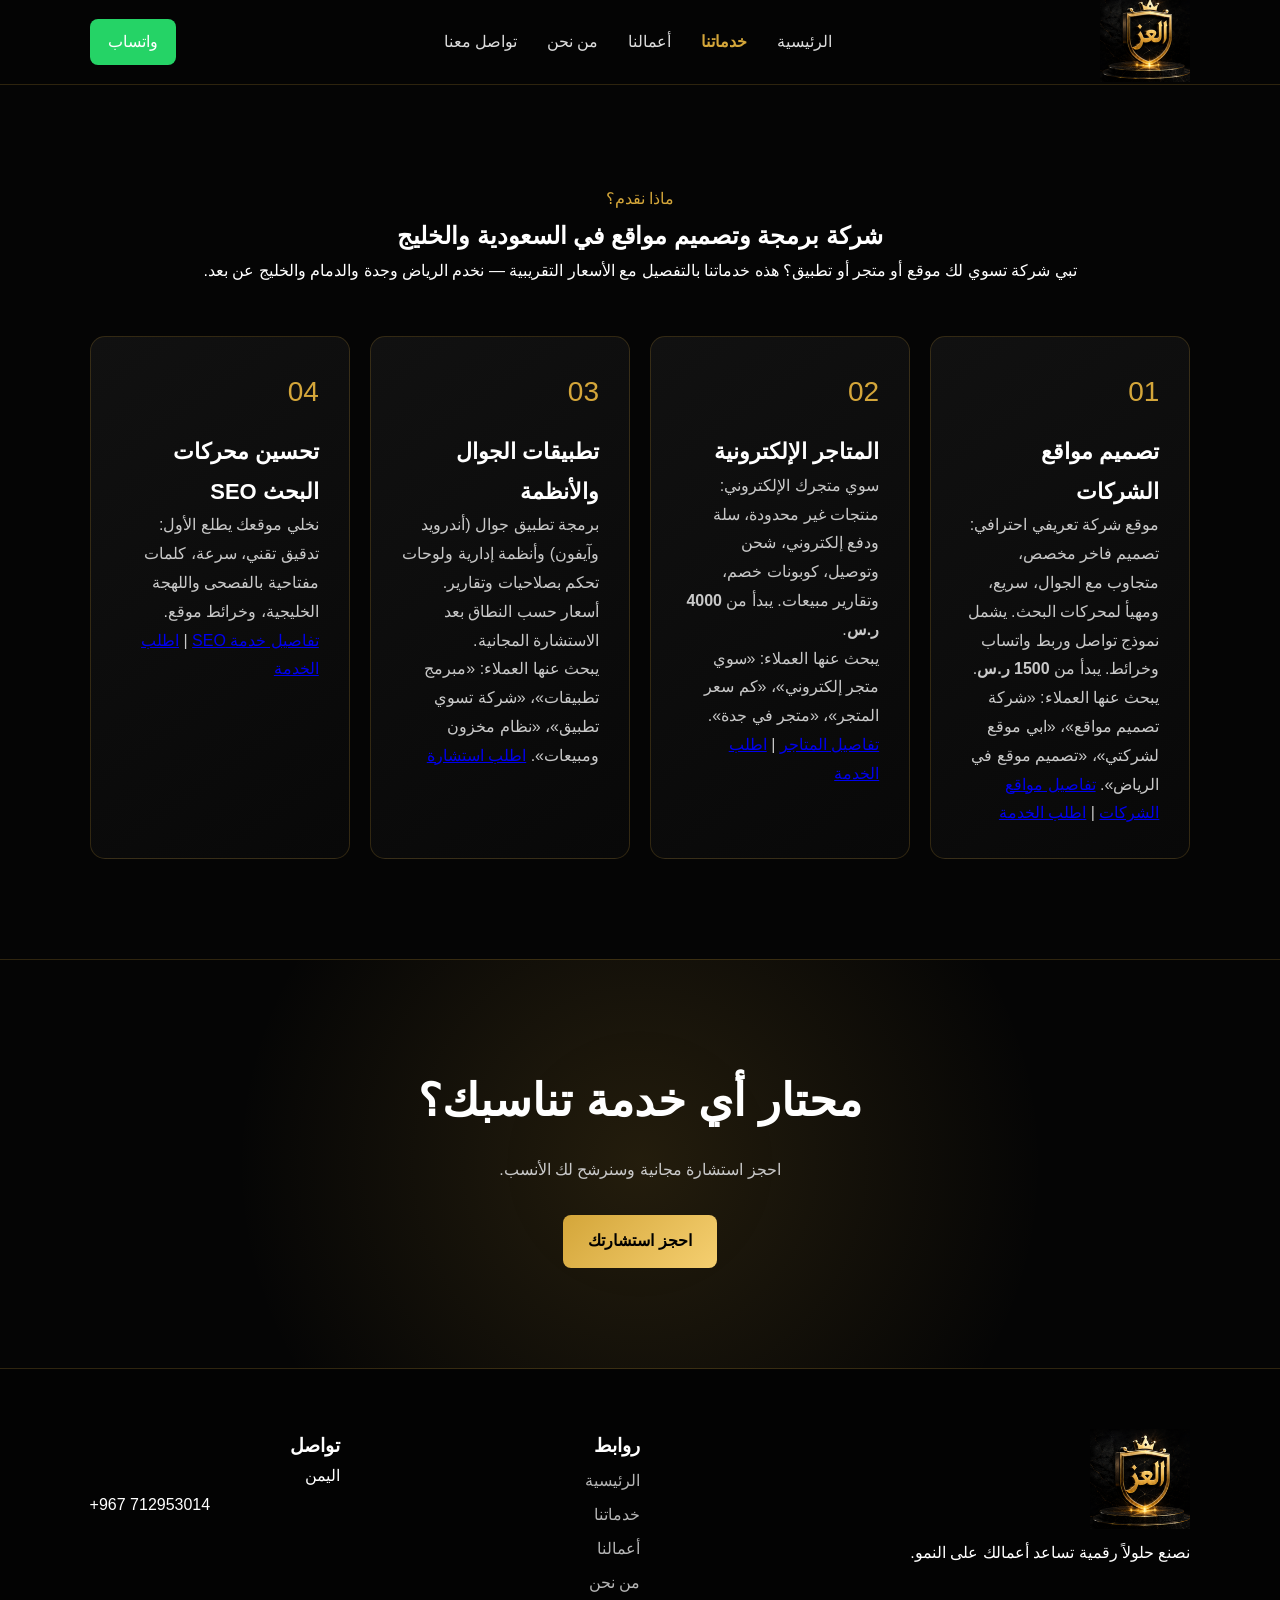
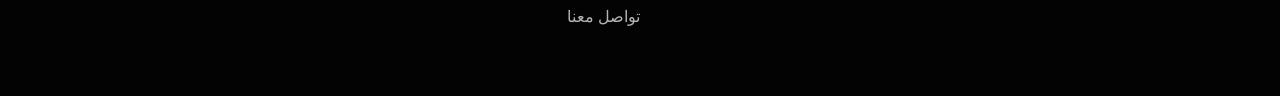
<file: services.html>
<!DOCTYPE html>
<html lang="ar" dir="rtl">
<head>
    <meta charset="UTF-8">
    <meta name="viewport" content="width=device-width, initial-scale=1.0">
    <title>خدمات شركة برمجة في السعودية | تصميم مواقع ومتاجر وتطبيقات وSEO</title>
    <meta name="description" content="شركة العز للبرمجة في السعودية والخليج: تصميم موقع شركة، سوي متجر إلكتروني، برمجة تطبيق جوال وأنظمة، تحسين SEO. أسعار من 1500 ر.س.">
    <link rel="alternate" hreflang="ar-SA" href="https://alaz-software.vercel.app/services.html">
    <link rel="alternate" hreflang="x-default" href="https://alaz-software.vercel.app/services.html">
    <meta property="og:title" content="خدماتنا | شركة العز">
    <meta property="og:description" content="تصميم مواقع، متاجر إلكترونية، تطبيقات ويب وتحسين SEO.">
    <meta property="og:type" content="website">
    <link rel="canonical" href="https://alaz-software.vercel.app/services.html">
    <meta property="og:url" content="https://alaz-software.vercel.app/services.html">
    <meta property="og:image" content="https://alaz-software.vercel.app/images/hero.jpg">
    <meta property="og:image:alt" content="خدمات شركة العز الرقمية">
    <meta property="og:locale" content="ar_YE">
    <meta name="twitter:card" content="summary_large_image">
    <meta name="twitter:image" content="https://alaz-software.vercel.app/images/hero.jpg">
    <meta name="theme-color" content="#050505">
    <link rel="icon" type="image/png" href="images/logo.png">
    <link rel="stylesheet" href="style.css">
</head>
<body>
<a class="skip-link" href="#main-content">تخط إلى المحتوى</a>
<header class="navbar">
    <a href="index.html" class="logo" aria-label="شركة العز - الرئيسية"><img src="images/logo.png" alt="شعار شركة العز" width="90" height="90"></a>
    <button class="menu-toggle" aria-label="فتح القائمة" aria-expanded="false" aria-controls="main-nav"><span aria-hidden="true"></span><span aria-hidden="true"></span><span aria-hidden="true"></span></button>
    <nav id="main-nav" aria-label="التنقل الرئيسي">
        <a href="index.html">الرئيسية</a>
        <a href="services.html" aria-current="page">خدماتنا</a>
        <a href="portfolio.html">أعمالنا</a>
        <a href="about.html">من نحن</a>
        <a href="contact.html">تواصل معنا</a>
    </nav>
    <a class="whatsapp-button" href="https://wa.me/967712953014?text=%D8%A7%D9%84%D8%B3%D9%84%D8%A7%D9%85%20%D8%B9%D9%84%D9%8A%D9%83%D9%85%D8%8C%20%D8%A3%D8%B1%D9%8A%D8%AF%20%D8%A7%D9%84%D8%A7%D8%B3%D8%AA%D9%81%D8%B3%D8%A7%D8%B1%20%D8%B9%D9%86%20%D8%AE%D8%AF%D9%85%D8%A7%D8%AA%D9%83%D9%85" target="_blank" rel="noopener">واتساب</a>
</header>
<main id="main-content">
<section class="section">
    <div class="section-title"><span>ماذا نقدم؟</span><h1>شركة برمجة وتصميم مواقع في السعودية والخليج</h1><p>تبي شركة تسوي لك موقع أو متجر أو تطبيق؟ هذه خدماتنا بالتفصيل مع الأسعار التقريبية — نخدم الرياض وجدة والدمام والخليج عن بعد.</p></div>
    <div class="services-grid">
        <div class="service-card"><div class="icon" aria-hidden="true">01</div><h2 class="card-title">تصميم مواقع الشركات</h2><p>موقع شركة تعريفي احترافي: تصميم فاخر مخصص، متجاوب مع الجوال، سريع، ومهيأ لمحركات البحث. يشمل نموذج تواصل وربط واتساب وخرائط. يبدأ من <strong>1500 ر.س</strong>.</p><p>يبحث عنها العملاء: «شركة تصميم مواقع»، «ابي موقع لشركتي»، «تصميم موقع في الرياض». <a href="company-websites.html">تفاصيل مواقع الشركات</a> | <a href="contact.html">اطلب الخدمة</a></p></div>
        <div class="service-card"><div class="icon" aria-hidden="true">02</div><h2 class="card-title">المتاجر الإلكترونية</h2><p>سوي متجرك الإلكتروني: منتجات غير محدودة، سلة ودفع إلكتروني، شحن وتوصيل، كوبونات خصم، وتقارير مبيعات. يبدأ من <strong>4000 ر.س</strong>.</p><p>يبحث عنها العملاء: «سوي متجر إلكتروني»، «كم سعر المتجر»، «متجر في جدة». <a href="ecommerce.html">تفاصيل المتاجر</a> | <a href="contact.html">اطلب الخدمة</a></p></div>
        <div class="service-card"><div class="icon" aria-hidden="true">03</div><h2 class="card-title">تطبيقات الجوال والأنظمة</h2><p>برمجة تطبيق جوال (أندرويد وآيفون) وأنظمة إدارية ولوحات تحكم بصلاحيات وتقارير. أسعار حسب النطاق بعد الاستشارة المجانية.</p><p>يبحث عنها العملاء: «مبرمج تطبيقات»، «شركة تسوي تطبيق»، «نظام مخزون ومبيعات». <a href="contact.html">اطلب استشارة</a></p></div>
        <div class="service-card"><div class="icon" aria-hidden="true">04</div><h2 class="card-title">تحسين محركات البحث SEO</h2><p>نخلي موقعك يطلع الأول: تدقيق تقني، سرعة، كلمات مفتاحية بالفصحى واللهجة الخليجية، وخرائط موقع. <a href="seo.html">تفاصيل خدمة SEO</a> | <a href="contact.html">اطلب الخدمة</a></p></div>
    </div>
</section>
<section class="cta"><h2>محتار أي خدمة تناسبك؟</h2><p>احجز استشارة مجانية وسنرشح لك الأنسب.</p><a href="contact.html" class="btn gold">احجز استشارتك</a></section>
</main>
<footer>
    <div><img src="images/logo.png" alt="شعار شركة العز" width="100" height="100" loading="lazy"><p>نصنع حلولاً رقمية تساعد أعمالك على النمو.</p></div>
    <div><h3>روابط</h3><a href="index.html">الرئيسية</a><a href="services.html">خدماتنا</a><a href="portfolio.html">أعمالنا</a><a href="about.html">من نحن</a><a href="contact.html">تواصل معنا</a></div>
    <div><h3>تواصل</h3><p>اليمن</p><p dir="ltr">+967 712953014</p></div>
</footer>
<script src="main.js" defer></script>
</body>
</html>
</file>
<file: style.css>
* {
    margin: 0;
    padding: 0;
    box-sizing: border-box;
}

html {
    scroll-behavior: smooth;
}

body {

    font-family:
        Arial,
        "Tahoma",
        sans-serif;

    background: #050505;

    color: #fff;

    line-height: 1.8;
}


/* CONTAINER */

section,
.navbar,
footer {

    padding-left: 7%;
    padding-right: 7%;

}


/* NAVBAR */

.navbar {

    height: 85px;

    display: flex;

    align-items: center;

    justify-content: space-between;

    border-bottom: 1px solid
        rgba(212,166,58,.2);

    position: sticky;

    top: 0;

    z-index: 1000;

    background:
        rgba(5,5,5,.92);

    -webkit-backdrop-filter: blur(15px);
    backdrop-filter: blur(15px);
}


.logo img {

    width: 90px;

    height: auto;

}


nav {

    display: flex;

    gap: 30px;
}


nav a {

    color: #ddd;

    text-decoration: none;

    transition: .3s;
}


nav a:hover {

    color: #D4A63A;
}


/* BUTTON */

.btn {

    display: inline-block;

    padding:
        12px 25px;

    border-radius: 8px;

    text-decoration: none;

    transition: .3s;

}


.gold {

    background:
        linear-gradient(
            135deg,
            #D4A63A,
            #F5CF70
        );

    color: #000;

    font-weight: bold;
}


.gold:hover {

    transform:
        translateY(-3px);

    box-shadow:
        0 10px 30px
        rgba(212,166,58,.25);
}


.outline {

    border:
        1px solid #D4A63A;

    color:
        #D4A63A;
}


/* WHATSAPP */

.whatsapp-button {

    background: #25D366;

    color: white;

    padding: 9px 18px;

    border-radius: 8px;

    text-decoration: none;
}


/* HERO */

.hero {

    min-height:
        700px;

    display: grid;

    grid-template-columns:
        1fr 1fr;

    gap: 50px;

    align-items: center;

    background:

        radial-gradient(
            circle at 80% 30%,
            rgba(212,166,58,.15),
            transparent 40%
        );
}


.small-title {

    color:
        #D4A63A;

    font-weight: bold;
}


.hero h1 {

    font-size:
        clamp(42px, 6vw, 75px);

    line-height: 1.2;

    margin:
        20px 0;
}


.hero h1 span {

    color:
        #D4A63A;
}


.hero p {

    color:
        #aaa;

    max-width:
        600px;

    margin-bottom:
        30px;

}


.hero-buttons {

    display:
        flex;

    gap:
        15px;

}


.hero-image img {

    width:
        100%;

    border-radius:
        20px;

    border:
        1px solid
        rgba(212,166,58,.3);

    box-shadow:
        0 30px 80px
        rgba(0,0,0,.7);
}


/* SECTIONS */

.section {

    padding-top:
        100px;

    padding-bottom:
        100px;
}


.dark-section {

    background:
        #080808;
}


.section-title {

    text-align:
        center;

    margin-bottom:
        50px;
}


.section-title span {

    color:
        #D4A63A;
}


.section-title h2 {

    font-size:
        42px;

    margin:
        10px 0;
}


/* SERVICES */

.services-grid {

    display:
        grid;

    grid-template-columns:
        repeat(4,1fr);

    gap:
        20px;
}


.service-card {

    padding:
        30px;

    background:
        linear-gradient(
            145deg,
            #111,
            #080808
        );

    border:
        1px solid
        rgba(212,166,58,.2);

    border-radius:
        15px;

    transition:
        .3s;
}


.service-card:hover {

    transform:
        translateY(-8px);

    border-color:
        #D4A63A;
}


.icon {

    color:
        #D4A63A;

    font-size:
        28px;

    margin-bottom:
        15px;
}


.service-card p {

    color:
        #999;
}


/* PORTFOLIO */

.portfolio-grid {

    display:
        grid;

    grid-template-columns:
        repeat(3,1fr);

    gap:
        25px;
}


.project {

    position:
        relative;

    overflow:
        hidden;

    border-radius:
        15px;

    background:
        #111;
}


.project img {

    width:
        100%;

    height:
        300px;

    object-fit:
        cover;

    transition:
        .5s;
}


.project:hover img {

    transform:
        scale(1.08);
}


.project-info {

    padding:
        20px;
}


.project-info span {

    color:
        #D4A63A;

    font-size:
        14px;
}


/* PROCESS */

.process {

    display:
        grid;

    grid-template-columns:
        repeat(4,1fr);

    gap:
        20px;
}


.process div {

    border-top:
        1px solid #D4A63A;

    padding-top:
        25px;
}


.process strong {

    color:
        #D4A63A;

    font-size:
        30px;
}


.process p {

    color:
        #999;
}


/* CTA */

.cta {

    text-align:
        center;

    padding:
        100px 7%;

    background:

        radial-gradient(
            circle,
            rgba(212,166,58,.15),
            transparent 60%
        );

    border-top:
        1px solid
        rgba(212,166,58,.2);

    border-bottom:
        1px solid
        rgba(212,166,58,.2);
}


.cta h2 {

    font-size:
        45px;

    margin-bottom:
        15px;
}


.cta p {

    color:
        #aaa;

    margin-bottom:
        30px;
}


/* FOOTER */

footer {

    padding-top:
        60px;

    padding-bottom:
        60px;

    display:
        grid;

    grid-template-columns:
        2fr 1fr 1fr;

    gap:
        50px;

    background:
        #030303;
}


footer img {

    width:
        100px;
}


footer a {

    display:
        block;

    color:
        #b5b5b5;

    text-decoration:
        none;

    margin:
        5px 0;
}


footer a:hover {

    color:
        #D4A63A;
}


/* MOBILE */

@media (max-width: 900px) {

    .navbar {

        padding:
            15px 5%;
    }

    .navbar .menu-toggle {
        display: flex;
    }

    nav {
        position: fixed;
        top: 85px;
        right: 0;
        left: 0;
        flex-direction: column;
        gap: 0;
        background: rgba(5,5,5,.98);
        border-bottom: 1px solid rgba(212,166,58,.2);
        max-height: 0;
        overflow: hidden;
        transition: max-height .35s ease;
        z-index: 999;
    }

    nav.open {
        max-height: 400px;
    }

    nav a {
        padding: 14px 7%;
        border-top: 1px solid rgba(255,255,255,.06);
    }

    .hero {

        grid-template-columns:
            1fr;

        padding-top:
            70px;

        padding-bottom:
            70px;
    }

    .services-grid {

        grid-template-columns:
            repeat(2,1fr);
    }

    .features-grid {

        grid-template-columns:
            repeat(2,1fr);
    }

    .portfolio-grid {

        grid-template-columns:
            1fr;
    }

    .process {

        grid-template-columns:
            repeat(2,1fr);
    }

    footer {

        grid-template-columns:
            1fr;
    }

}


@media (max-width: 600px) {

    .services-grid {

        grid-template-columns:
            1fr;
    }

    .features-grid {

        grid-template-columns:
            1fr;
    }

    .process {

        grid-template-columns:
            1fr;
    }

    .hero h1 {

        font-size:
            42px;
    }

    .hero-buttons {

        flex-direction:
            column;
    }

}

/* ===== إصلاحات الأمان والإتاحة والأداء ===== */

/* زر القائمة مخفي افتراضياً على الشاشات الكبيرة (يُفعّل داخل الميديا أدناه) */
.menu-toggle {
    display: none;
    flex-direction: column;
    gap: 5px;
    background: none;
    border: 1px solid rgba(212,166,58,.4);
    border-radius: 8px;
    padding: 10px 12px;
    cursor: pointer;
}

.menu-toggle span {
    display: block;
    width: 22px;
    height: 2px;
    background: #D4A63A;
    transition: .3s;
}

.menu-toggle.active span:nth-child(1) {
    transform: translateY(7px) rotate(45deg);
}

.menu-toggle.active span:nth-child(2) {
    opacity: 0;
}

.menu-toggle.active span:nth-child(3) {
    transform: translateY(-7px) rotate(-45deg);
}

nav a.active,
nav a[aria-current="page"] {
    color: #D4A63A;
    font-weight: bold;
}

/* تركيز لوحة المفاتيح (إتاحة) */
a:focus-visible,
button:focus-visible,
input:focus-visible,
select:focus-visible,
textarea:focus-visible {
    outline: 3px solid #D4A63A;
    outline-offset: 2px;
}

/* الظهور التدريجي */
.reveal {
    opacity: 0;
    transform: translateY(24px);
    transition: opacity .6s ease, transform .6s ease;
}

.reveal.visible {
    opacity: 1;
    transform: none;
}

/* زر العودة للأعلى */
.back-to-top {
    position: fixed;
    bottom: 24px;
    left: 24px;
    width: 48px;
    height: 48px;
    border-radius: 50%;
    border: 1px solid #D4A63A;
    background: rgba(5,5,5,.9);
    color: #D4A63A;
    font-size: 22px;
    cursor: pointer;
    opacity: 0;
    pointer-events: none;
    transition: .3s;
    z-index: 999;
}

.back-to-top.show {
    opacity: 1;
    pointer-events: auto;
}

.back-to-top:hover {
    background: #D4A63A;
    color: #000;
}

/* شبكة المميزات (3 أعمدة على الكبير، عمود على الجوال) */
.features-grid {
    grid-template-columns: repeat(3,1fr);
}

/* رابط التخطي للوحة المفاتيح */
.skip-link {
    position: absolute;
    top: -60px;
    right: 16px;
    background: #D4A63A;
    color: #000;
    padding: 10px 18px;
    border-radius: 8px;
    z-index: 2000;
    text-decoration: none;
    font-weight: bold;
    transition: top .2s;
}

.skip-link:focus {
    top: 10px;
}

/* زر إرسال النموذج */
.form-submit {
    border: none;
    cursor: pointer;
    font-family: inherit;
    font-size: 17px;
}

/* موافقة المراسلة + حقل مكافحة السبام */
.consent-group {
    margin-top: 4px;
}

.consent-label {
    display: flex;
    gap: 10px;
    align-items: flex-start;
    font-weight: normal;
    color: #c9c9c9;
    cursor: pointer;
}

.consent-label input {
    margin-top: 6px;
    accent-color: #D4A63A;
}

.hp-field {
    position: absolute;
    left: -9999px;
    opacity: 0;
    height: 0;
    overflow: hidden;
}

/* زر خدمة */
.service-cta {
    margin-top: 15px;
}

a.service-cta.btn {
    display: inline-block;
}

/* وصف المشروع */
.project-desc {
    color: #c9c9c9;
}

/* عناوين البطاقات */
.card-title {
    font-size: 22px;
}

.card-title-sm {
    font-size: 20px;
}

/* توسيط */
.center-block {
    text-align: center;
}

.center-row {
    justify-content: center;
}

.center-gap {
    text-align: center;
    margin-top: 25px;
}

/* نموذج التواصل */
.contact-form {
    max-width: 700px;
    margin: 0 auto;
    background: linear-gradient(145deg, #111, #080808);
    border: 1px solid rgba(212,166,58,.2);
    border-radius: 15px;
    padding: 35px;
    display: flex;
    flex-direction: column;
    gap: 18px;
}

.form-row {
    display: grid;
    grid-template-columns: 1fr 1fr;
    gap: 18px;
}

.form-group {
    display: flex;
    flex-direction: column;
    gap: 8px;
}

.form-group label {
    font-weight: bold;
    color: #D4A63A;
}

.form-group input,
.form-group select,
.form-group textarea {
    background: #050505;
    border: 1px solid rgba(212,166,58,.3);
    border-radius: 8px;
    padding: 12px 14px;
    color: #fff;
    font-family: inherit;
    font-size: 16px;
}

.form-group input::placeholder,
.form-group textarea::placeholder {
    color: #666;
}

.form-error {
    color: #ff7b7b;
    min-height: 1.5em;
}

.form-success {
    color: #25D366;
    min-height: 1.5em;
}

.privacy-note {
    color: #888;
    font-size: 14px;
}

/* تحسين تباين النصوص (إتاحة) */
.hero p,
.service-card p,
.process p,
.cta p {
    color: #c9c9c9;
}

@media (max-width: 600px) {
    .form-row {
        grid-template-columns: 1fr;
    }

    .contact-form {
        padding: 22px;
    }
}

/* تقليل الحركة لمن يفضل ذلك */
@media (prefers-reduced-motion: reduce) {
    *,
    *::before,
    *::after {
        animation: none !important;
        transition: none !important;
        scroll-behavior: auto !important;
    }

    .reveal {
        opacity: 1;
        transform: none;
    }
}
</file>
